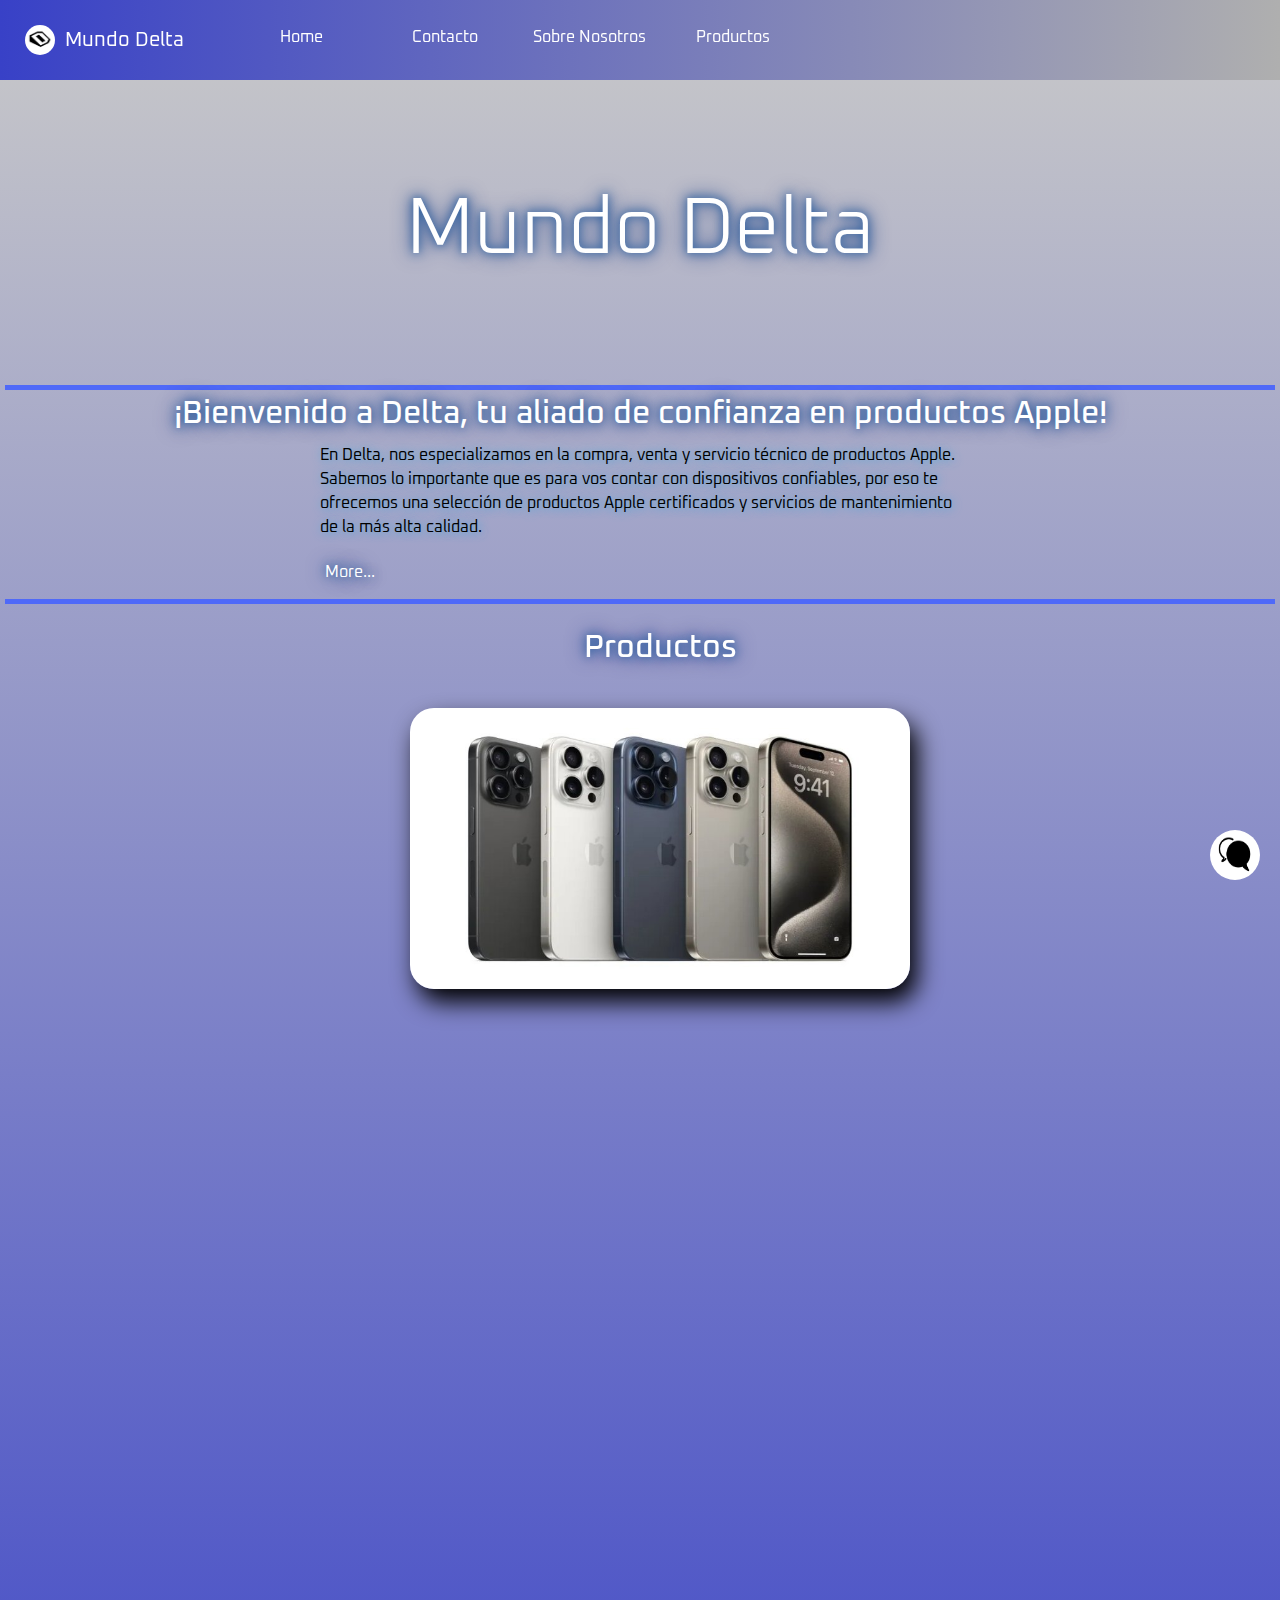
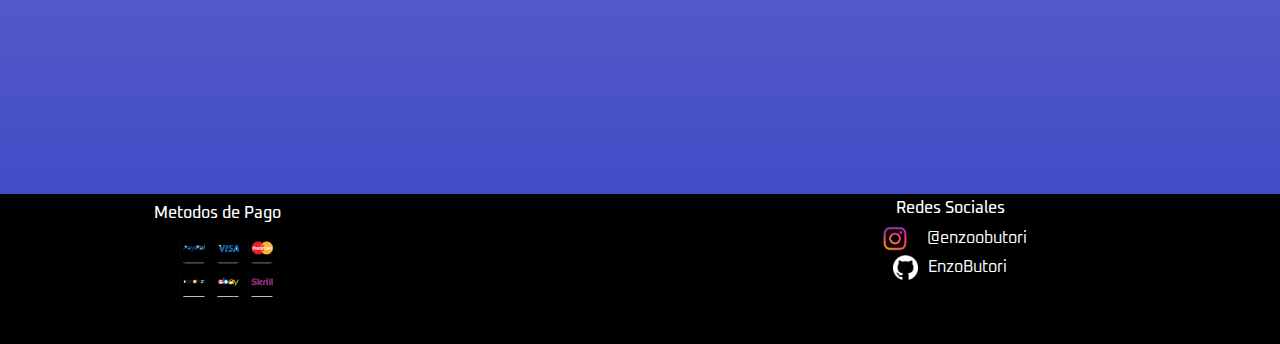
<file: index.html>
<!DOCTYPE html>
<html lang="en">
<head>
    <meta charset="UTF-8">
    <meta name="viewport" content="width=device-width, initial-scale=1.0">
    <meta name="description" content="En Mundo Delta nos especializamos en la compra y venta de productos Apple de calidad! No dudes en elegirnos como tu servicio electronico de confianza!">
    <meta name="keywords" content="Mundo Delta, Apple, Celular, Iphone, AirPods, Macbook, Servicio, Comprar, Arreglar, Productos">
    <link rel="preconnect" href="https://fonts.googleapis.com">
    <link rel="preconnect" href="https://fonts.gstatic.com" crossorigin>
    <link href="https://fonts.googleapis.com/css2?family=Oxanium:wght@200..800&display=swap" rel="stylesheet">
    <link href="https://cdn.jsdelivr.net/npm/bootstrap@5.3.3/dist/css/bootstrap.min.css" rel="stylesheet" integrity="sha384-QWTKZyjpPEjISv5WaRU9OFeRpok6YctnYmDr5pNlyT2bRjXh0JMhjY6hW+ALEwIH" crossorigin="anonymous">
    <link href="https://unpkg.com/aos@2.3.1/dist/aos.css" rel="stylesheet">
    <link rel="stylesheet" href="https://cdnjs.cloudflare.com/ajax/libs/font-awesome/5.15.4/css/all.min.css">
    <link rel="stylesheet" href="./css/estilos.css">
    <link rel="stylesheet" href="https://cdnjs.cloudflare.com/ajax/libs/animate.css/4.1.1/animate.min.css"/>
    <link class="icono" rel="icon" href="../Imagenes/DELTAIcon.png">
    <title>Delta - Home</title>
</head>
<body class="body">
    <!-- Navbar -->
    <header class="header">
            <div class="marca">
              <a class="navimg" href="./index.html">
                <img src="./imagenes/DELTAIcon.png" alt="" width="30" height="30">
              </a>
              <a class="navbar-brand" href="./index.html">Mundo Delta</a>
            </div>
          <nav class="navbar">
            <button class="btnMenu">
              <span>
                <?xml version="1.0" ?><svg class="feather feather-align-justify" fill="none" height="24" stroke="currentColor" stroke-linecap="round" stroke-linejoin="round" stroke-width="2" viewBox="0 0 24 24" width="24" xmlns="http://www.w3.org/2000/svg"><line x1="21" x2="3" y1="10" y2="10"/><line x1="21" x2="3" y1="6" y2="6"/><line x1="21" x2="3" y1="14" y2="14"/><line x1="21" x2="3" y1="18" y2="18"/></svg>
              </span>
            </button>
            <div>
              <ul class="navul">
                <li>
                  <a class="nav-link" aria-current="page" href="./index.html">Home</a>
                </li>
                <li>
                  <a class="nav-link" href="./pages/contacto.html">Contacto</a>
                </li>
                <li>
                  <a class="nav-link" href="./pages/nosotros.html">Sobre Nosotros</a>
                </li>
                <li><a class="nav-link" href="./pages/productos.html">Productos</a></li>
              </ul>
            </div>
          </nav>
    </header>
    
    <div class="introbanner">
      <h1 class="animacion-h1 display-1">Mundo Delta</h1>
    </div>

    <div class="linea"></div>

    <div class="intro">
      <input type="checkbox" id="check">
      <h2>¡Bienvenido a Delta, tu aliado de confianza en productos Apple!</h2>
      <div class="parrafo">
        <p> En Delta, nos especializamos en la compra, venta y servicio técnico de productos Apple. Sabemos lo importante que es para vos contar con dispositivos confiables, por eso te ofrecemos una selección de productos Apple certificados y servicios de mantenimiento de la más alta calidad.</p>
        <div class="content">
          <p> Nuestro equipo de expertos está aquí para brindarte asesoramiento personalizado, ya sea que estés buscando actualizar tu dispositivo, reparar uno existente o simplemente conocer más sobre las últimas novedades de Apple. En Delta, tu satisfacción es nuestra prioridad, por lo que te garantizamos seguridad, confianza y el mejor servicio.</p>
          
          <p> Explora nuestras ofertas y descubre por qué tantos clientes eligen Delta como su tienda Apple de confianza. ¡Estamos aquí para ayudarte a hacer la mejor elección!</p>
        </div>
        <label for="check">More...</label>
      </div>
    </div>

    <div class="linea"></div>

    <!-- Slider productos -->
    <div class="productos">
        <h2 data-aos="fade-up" data-aos-duration="1500" class="h2-index">Productos</h2>
        <div data-aos="fade-up" data-aos-duration="1500" id="carouselExampleAutoplaying" class="carousel slide" data-bs-ride="carousel">
            <div data-aos="fade-up" class="carousel-inner">
            <div class="carousel-item active">
                <a href="./pages/productos.html">
                <img src="./imagenes/15 Pro.jpg" class="imagen-carousel w-100" alt="">
                </a>
            </div>
            <div class="carousel-item">
              <a href="./pages/productos.html">
                <img src="./imagenes/macbook-pro.jpg" class="imagen-carousel w-100" alt="">
              </a>
            </div>
            <div class="carousel-item">
              <a href="./pages/productos.html">
                <img src="./imagenes/Airpods.jpg" class="imagen-carousel w-100" alt="">
              </a>
            </div>
            </div>
            <button class="carousel-control-prev" type="button" data-bs-target="#carouselExampleAutoplaying" data-bs-slide="prev">
            <span class="carousel-control-prev-icon" aria-hidden="true"></span>
            <span class="visually-hidden">Previous</span>
            </button>
            <button class="carousel-control-next" type="button" data-bs-target="#carouselExampleAutoplaying" data-bs-slide="next">
            <span class="carousel-control-next-icon" aria-hidden="true"></span>
            <span class="visually-hidden">Next</span>
            </button>
        </div>
    </div>
    <!-- Nosotros (Acerca de la empresa) -->
    <div data-aos="fade-up" data-aos-duration="1500" class="sobre-nosotros">
        <h2 class="h2-index">Sobre Nosotros</h2>
        <a href="./pages/nosotros.html">
          <img src="./imagenes/DELTA.png" alt="">
        </a>
    </div>
    <!-- Contacto -->
    <div data-aos="fade-up" data-aos-duration="1500" class="servicio">
      <h2 class="h2-index">Servicio Tecnico</h2>
      <a href="./pages/serviciotecnico.html">
        <img src="./imagenes/iphoneroto (1).jpg" alt="">
      </a>
    </div>
    <!-- Footer -->
     <div class="cont-footer">
        <a href="./pages/contacto.html">
          <img src="./imagenes/soporte.jpg" alt="">
        </a>
      </div>

    <footer class="footer">
      <article class="metodos-de-pago">
        <h6>Metodos de Pago</h6>
        <img src="./imagenes/Payment-Method-PNG-Image (1) (1).png" alt="">
        
      </article>

      <article class="redes">
        <h6>Redes Sociales</h6>
        <a href="https://www.instagram.com/enzoobutori/">
          <img src="./imagenes/insta.webp" alt="Instagram">
          <p>@enzoobutori</p>
        </a>
        <a href="https://github.com/EnzoButori">
          <img src="./imagenes/github.png" alt="GitHub">
          <p>EnzoButori</p>
        </a>
      </article>
    </footer>


    <!-- Script bootsrap -->
    <script src="https://cdn.jsdelivr.net/npm/bootstrap@5.3.3/dist/js/bootstrap.bundle.min.js" integrity="sha384-YvpcrYf0tY3lHB60NNkmXc5s9fDVZLESaAA55NDzOxhy9GkcIdslK1eN7N6jIeHz" crossorigin="anonymous"></script>
    <script src="https://unpkg.com/aos@2.3.1/dist/aos.js"></script>
    <script>
      AOS.init();
    </script>
    <script src="./js/main.js"></script>
</body>
</html>
</file>
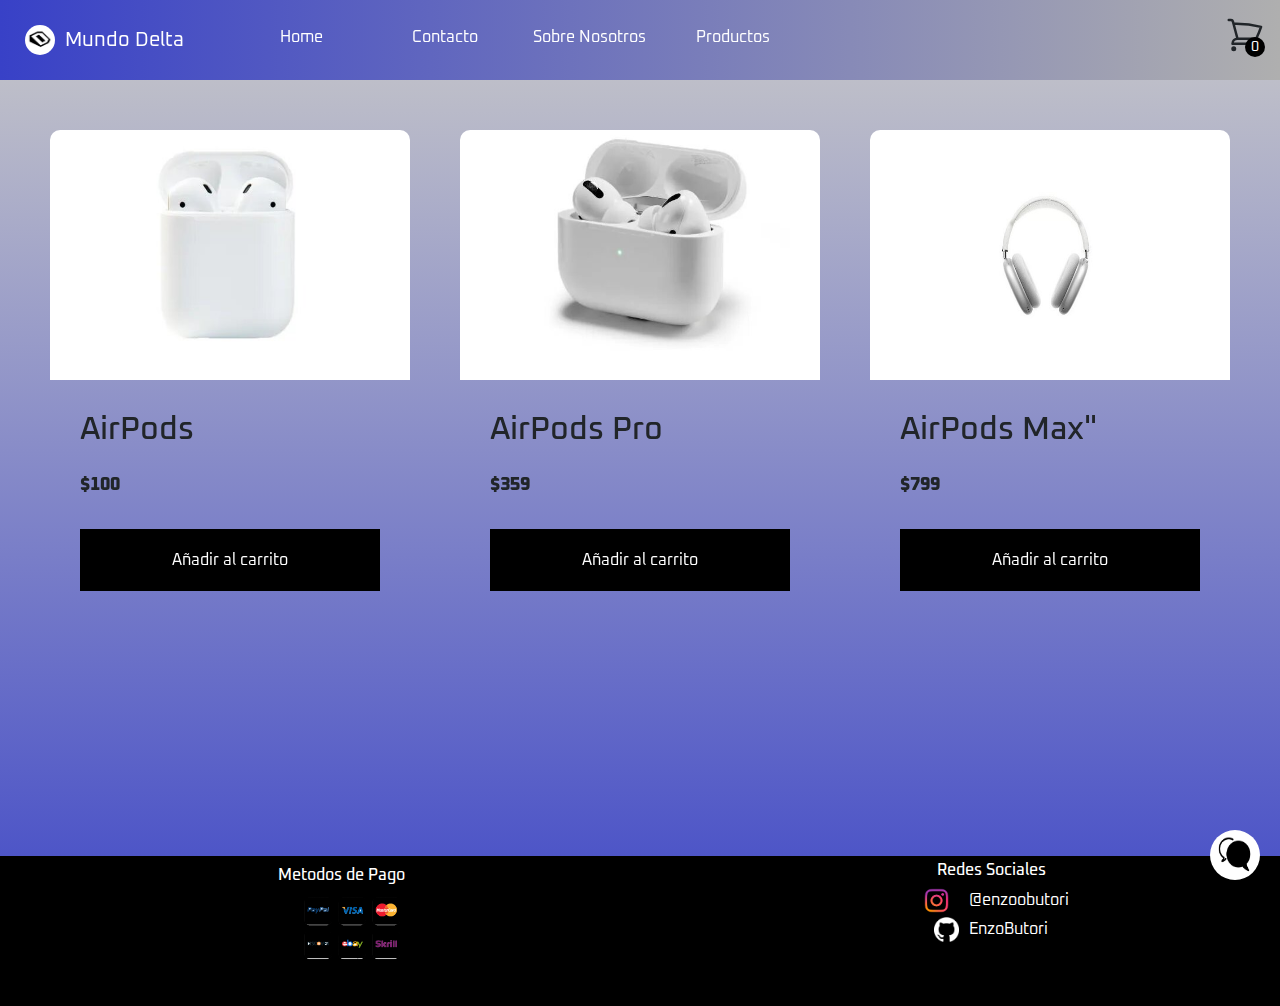
<file: pages/auriculares.html>
<!DOCTYPE html>
<html lang="en">
<head>
    <meta charset="UTF-8">
    <meta name="viewport" content="width=device-width, initial-scale=1.0">
    <link rel="preconnect" href="https://fonts.googleapis.com">
    <link rel="preconnect" href="https://fonts.gstatic.com" crossorigin>
    <link href="https://fonts.googleapis.com/css2?family=Oxanium:wght@200..800&display=swap" rel="stylesheet">
    <link href="https://cdn.jsdelivr.net/npm/bootstrap@5.3.3/dist/css/bootstrap.min.css" rel="stylesheet" integrity="sha384-QWTKZyjpPEjISv5WaRU9OFeRpok6YctnYmDr5pNlyT2bRjXh0JMhjY6hW+ALEwIH" crossorigin="anonymous">
    <link rel="stylesheet" href="https://cdnjs.cloudflare.com/ajax/libs/animate.css/4.1.1/animate.min.css">
    <link href="https://unpkg.com/aos@2.3.1/dist/aos.css" rel="stylesheet">
    <link rel="stylesheet" href="../css/estilos.css">
    <link class="icono" rel="icon" href="../Imagenes/DELTAIcon.png">
    <title>AirPods</title>
</head>
<body class="body">
  <header class="header">
    <div class="marca">
      <a class="navimg" href="../index.html">
        <img src="../imagenes/DELTAIcon.png" alt="" width="30" height="30">
      </a>
      <a class="navbar-brand" href="../index.html">Mundo Delta</a>
    </div>
    <nav class="navbar">
      <button class="btnMenu">
        <span>
          <?xml version="1.0" ?><svg class="feather feather-align-justify" fill="none" height="24" stroke="currentColor" stroke-linecap="round" stroke-linejoin="round" stroke-width="2" viewBox="0 0 24 24" width="24" xmlns="http://www.w3.org/2000/svg"><line x1="21" x2="3" y1="10" y2="10"/><line x1="21" x2="3" y1="6" y2="6"/><line x1="21" x2="3" y1="14" y2="14"/><line x1="21" x2="3" y1="18" y2="18"/></svg>
        </span>
      </button>
      <div>
        <ul class="navul">
          <li>
            <a class="nav-link" aria-current="page" href="../index.html">Home</a>
          </li>
          <li>
            <a class="nav-link" href="./contacto.html">Contacto</a>
          </li>
          <li>
            <a class="nav-link" href="./nosotros.html">Sobre Nosotros</a>
          </li>
          <li><a class="nav-link" href="./productos.html">Productos</a></li>
        </ul>
      </div>
    </nav>
      <div class="icon-container">
        <svg xmlns="http://www.w3.org/2000/svg" fill="none" viewBox="0 0 24 24" stroke-width="1.5" stroke="currentColor" class="icon-cart">
          <path stroke-linecap="round" stroke-linejoin="round" d="M2.25 3h1.386c.51 0 .955.343 1.087.835l.383 1.437M7.5 14.25a3 3 0 0 0-3 3h15.75m-12.75-3h11.218c1.121-2.3 2.1-4.684 2.924-7.138a60.114 60.114 0 0 0-16.536-1.84M7.5 14.25 5.106 5.272M6 20.25a.75.75 0 1 1-1.5 0 .75.75 0 0 1 1.5 0Zm12.75 0a.75.75 0 1 1-1.5 0 .75.75 0 0 1 1.5 0Z" />
        </svg>
        <div class="count-products">
          <span id="contador-productos">0</span>
        </div>

        <div class="container-cart-products hidden-cart" id="container-cart-products">
          <div class="cart-products-list">
            <div class="info-cart-product">
              <span class="cantidad-productos-carrito">

              </span>
              <p class="nombre-producto">
                
              </p>
              <span class="precio-producto-carrito">
                
              </span>
            </div>
            <svg xmlns="http://www.w3.org/2000/svg" fill="none" viewBox="0 0 24 24" stroke-width="1.5" stroke="currentColor" class="icon-close">
              <path stroke-linecap="round" stroke-linejoin="round" d="M6 18 18 6M6 6l12 12" />
            </svg>
            
          </div>
          <div class="cart-total">
            <h3>Total:</h3>
              <span class="total-pagar">$${total.toFixed(2)}</span>
              <div class="finalizar-compra">
                <a href="./finalizarcompra.html">
                  <button id="openModal" class="boton botonModal" type="button">
                    <div class="fondo-boton"></div>
                    <h4>Finalizar Compra</h4>
                  </button>
                </a>
              </div>
          </div>
        </div>
      </div>
    </header>

    <div class="container-items-ap">
      <div data-aos="fade-up" data-aos-duration="2000" class="item-ap">
        <figure>
          <img src="../imagenes/airpods (1).jpg" alt="...">
        </figure>
        <div class="info-product-ap">
          <h2>AirPods</h2>
          <p class="price">$100</p>
          <button id="btnComprar" data-id="11">Añadir al carrito</button>
        </div>
      </div>
      <div data-aos="fade-up" data-aos-duration="2000" class="item-ap">
        <figure>
          <img src="../imagenes/airpods-pro.jpg" alt="...">
        </figure>
        <div class="info-product-ap">
          <h2>AirPods Pro</h2>
          <p class="price">$359</p>
          <button id="btnComprar" data-id="12" >Añadir al carrito</button>
        </div>
      </div>
      <div data-aos="fade-up" data-aos-duration="2000" class="item-ap">
        <figure>
          <img src="../imagenes/airpods-max.jpg" alt="...">
        </figure>
        <div class="info-product-ap">
          <h2>AirPods Max"</h2>
          <p class="price">$799</p>
          <button id="btnComprar" data-id="13">Añadir al carrito</button>
        </div>
      </div>
    </div>

    <footer class="footer">
        <div class="cont-footer">
          <a href="./contacto.html">
            <img src="../imagenes/soporte.jpg" alt="">
          </a>
        </div>
  
        <article class="metodos-de-pago">
          <h6>Metodos de Pago</h6>
          <img src="../imagenes/Payment-Method-PNG-Image (1) (1).png" alt="">
          
        </article>
  
        <article class="redes">
          <h6>Redes Sociales</h6>
          <a href="https://www.instagram.com/enzoobutori/">
            <img src="../imagenes/insta.webp" alt="Instagram">
            <p>@enzoobutori</p>
          </a>
          <a href="https://github.com/EnzoButori">
            <img src="../imagenes/github.png" alt="GitHub">
            <p>EnzoButori</p>
          </a>
        </article>
      </footer>

    <script src="https://cdn.jsdelivr.net/npm/bootstrap@5.3.3/dist/js/bootstrap.bundle.min.js" integrity="sha384-YvpcrYf0tY3lHB60NNkmXc5s9fDVZLESaAA55NDzOxhy9GkcIdslK1eN7N6jIeHz" crossorigin="anonymous"></script>
    <script src="https://unpkg.com/aos@2.3.1/dist/aos.js"></script>
    <script>
      AOS.init();
    </script>
    <script src="../js/main.js"></script>
</body>
</html>
</file>
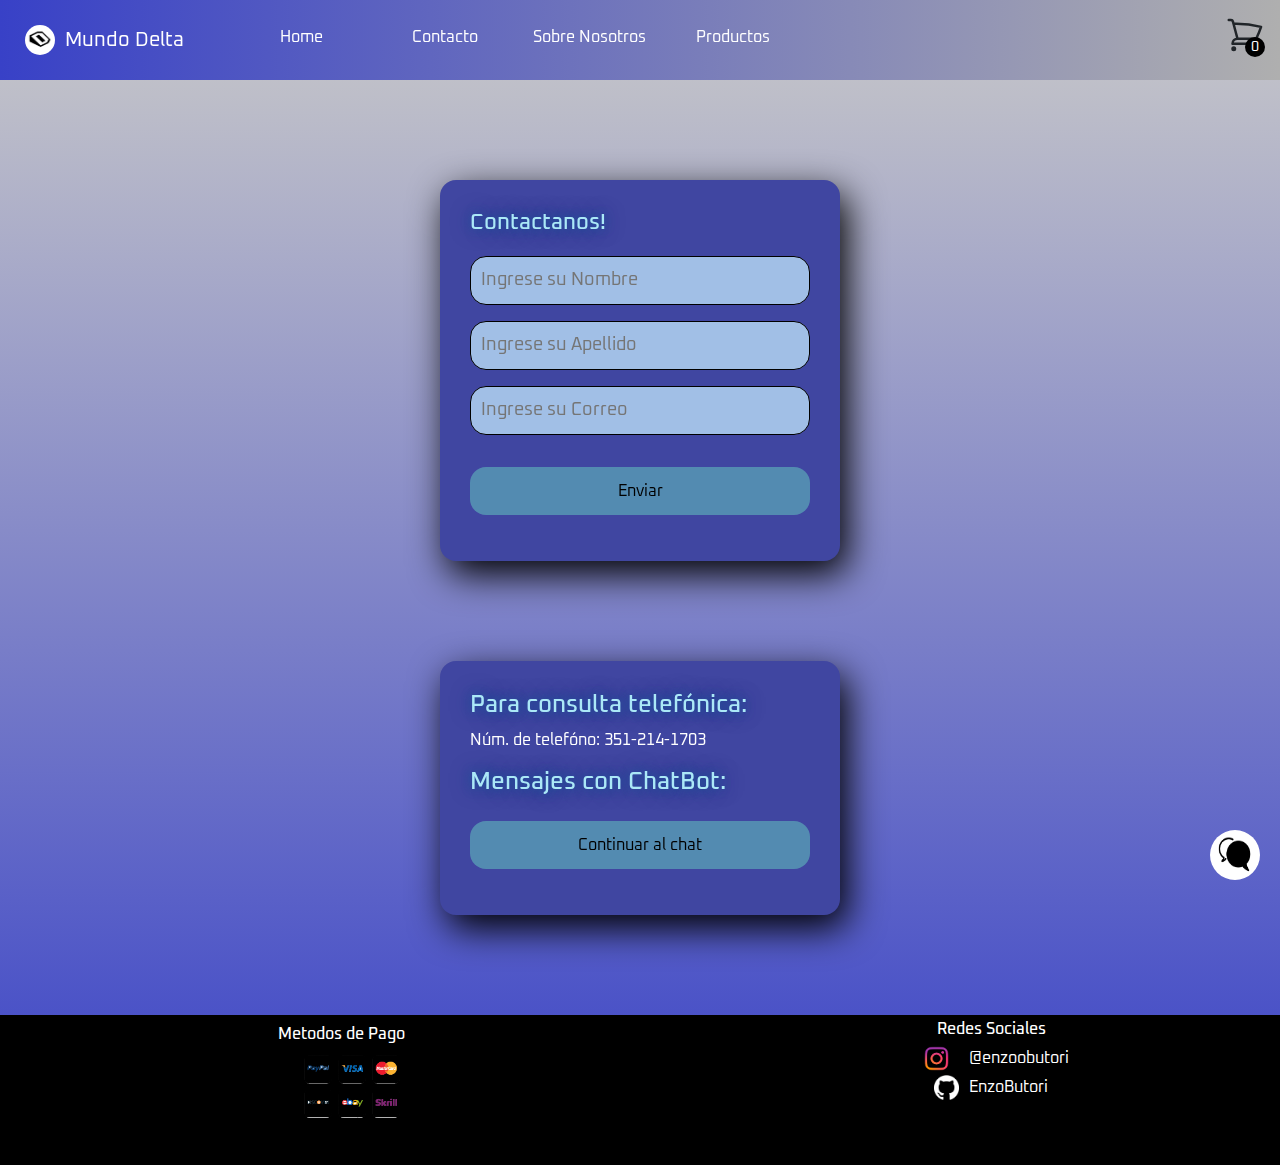
<file: pages/contacto.html>
<!DOCTYPE html>
<html lang="en">
<head>
    <meta charset="UTF-8">
    <meta name="viewport" content="width=device-width, initial-scale=1.0">
    <link rel="preconnect" href="https://fonts.googleapis.com">
    <link rel="preconnect" href="https://fonts.gstatic.com" crossorigin>
    <link href="https://fonts.googleapis.com/css2?family=Oxanium:wght@200..800&display=swap" rel="stylesheet">
    <link href="https://cdn.jsdelivr.net/npm/bootstrap@5.3.3/dist/css/bootstrap.min.css" rel="stylesheet" integrity="sha384-QWTKZyjpPEjISv5WaRU9OFeRpok6YctnYmDr5pNlyT2bRjXh0JMhjY6hW+ALEwIH" crossorigin="anonymous">
    <link rel="stylesheet" href="https://cdnjs.cloudflare.com/ajax/libs/animate.css/4.1.1/animate.min.css">
    <link href="https://unpkg.com/aos@2.3.1/dist/aos.css" rel="stylesheet">
    <link rel="stylesheet" href="../css/estilos.css">
    <link class="icono" rel="icon" href="../Imagenes/DELTAIcon.png">
    <title>Contacto</title>
</head>
<body class="body">
  <header class="header">
    <div class="marca">
      <a class="navimg" href="../index.html">
        <img src="../imagenes/DELTAIcon.png" alt="" width="30" height="30">
      </a>
      <a class="navbar-brand" href="../index.html">Mundo Delta</a>
    </div>
    <nav class="navbar">
      <button class="btnMenu">
        <span>
          <?xml version="1.0" ?><svg class="feather feather-align-justify" fill="none" height="24" stroke="currentColor" stroke-linecap="round" stroke-linejoin="round" stroke-width="2" viewBox="0 0 24 24" width="24" xmlns="http://www.w3.org/2000/svg"><line x1="21" x2="3" y1="10" y2="10"/><line x1="21" x2="3" y1="6" y2="6"/><line x1="21" x2="3" y1="14" y2="14"/><line x1="21" x2="3" y1="18" y2="18"/></svg>
        </span>
      </button>
      <div>
        <ul class="navul">
          <li>
            <a class="nav-link" aria-current="page" href="../index.html">Home</a>
          </li>
          <li>
            <a class="nav-link" href="./contacto.html">Contacto</a>
          </li>
          <li>
            <a class="nav-link" href="./nosotros.html">Sobre Nosotros</a>
          </li>
          <li><a class="nav-link" href="./productos.html">Productos</a></li>
        </ul>
      </div>
    </nav>
      <div class="icon-container">
        <svg xmlns="http://www.w3.org/2000/svg" fill="none" viewBox="0 0 24 24" stroke-width="1.5" stroke="currentColor" class="icon-cart">
          <path stroke-linecap="round" stroke-linejoin="round" d="M2.25 3h1.386c.51 0 .955.343 1.087.835l.383 1.437M7.5 14.25a3 3 0 0 0-3 3h15.75m-12.75-3h11.218c1.121-2.3 2.1-4.684 2.924-7.138a60.114 60.114 0 0 0-16.536-1.84M7.5 14.25 5.106 5.272M6 20.25a.75.75 0 1 1-1.5 0 .75.75 0 0 1 1.5 0Zm12.75 0a.75.75 0 1 1-1.5 0 .75.75 0 0 1 1.5 0Z" />
        </svg>
        <div class="count-products">
          <span id="contador-productos">0</span>
        </div>

        <div class="container-cart-products hidden-cart" id="container-cart-products">
          <div class="cart-products-list">
            <div class="info-cart-product">
              <span class="cantidad-productos-carrito">

              </span>
              <p class="nombre-producto">
                
              </p>
              <span class="precio-producto-carrito">
                
              </span>
            </div>
            <svg xmlns="http://www.w3.org/2000/svg" fill="none" viewBox="0 0 24 24" stroke-width="1.5" stroke="currentColor" class="icon-close">
              <path stroke-linecap="round" stroke-linejoin="round" d="M6 18 18 6M6 6l12 12" />
            </svg>
            
          </div>
          <div class="cart-total">
            <h3>Total:</h3>
              <span class="total-pagar">$${total.toFixed(2)}</span>
              <div class="finalizar-compra">
                <a href="./finalizarcompra.html">
                  <button id="openModal" class="boton botonModal" type="button">
                    <div class="fondo-boton"></div>
                    <h4>Finalizar Compra</h4>
                  </button>
                </a>
              </div>
          </div>
        </div>
      </div>
    </header>

    <section data-aos="fade-right" data-aos-duration="1500" class="forms">
        <h4>Contactanos!</h4>
        <form action="/submit" method="post">
          <input class="controls" type="text" name="Nombre" id="Nombre" placeholder="Ingrese su Nombre">
          <input class="controls" type="text" name="Apellido" id="Apellido" placeholder="Ingrese su Apellido">
          <input class="controls" type="email" name="Correo" id="Correo" placeholder="Ingrese su Correo">
          <input class="botons" type="submit" value="Enviar">
        </form>
    </section>

    <section data-aos="fade-left" data-aos-duration="1500" class="wpp">
        <h4>Para consulta telefónica:</h4>
        <p>Núm. de telefóno: 351-214-1703</p>
        <h4>Mensajes con ChatBot:</h4>
        <input class="botons" type="button" value="Continuar al chat">
    </section>

    <footer class="footer">
        <div class="cont-footer">
          <a href="./contacto.html">
            <img src="../imagenes/soporte.jpg" alt="">
          </a>
        </div>
  
        <article class="metodos-de-pago">
          <h6>Metodos de Pago</h6>
          <img src="../imagenes/Payment-Method-PNG-Image (1) (1).png" alt="">
          
        </article>
  
        <article class="redes">
          <h6>Redes Sociales</h6>
          <a href="https://www.instagram.com/enzoobutori/">
            <img src="../imagenes/insta.webp" alt="Instagram">
            <p>@enzoobutori</p>
          </a>
          <a href="https://github.com/EnzoButori">
            <img src="../imagenes/github.png" alt="GitHub">
            <p>EnzoButori</p>
          </a>
        </article>
      </footer>
    <script src="https://cdn.jsdelivr.net/npm/bootstrap@5.3.3/dist/js/bootstrap.bundle.min.js" integrity="sha384-YvpcrYf0tY3lHB60NNkmXc5s9fDVZLESaAA55NDzOxhy9GkcIdslK1eN7N6jIeHz" crossorigin="anonymous"></script>
    <script src="https://unpkg.com/aos@2.3.1/dist/aos.js"></script>
    <script>
      AOS.init();
    </script>
    <script src="../js/main.js"></script>
</body>
</html>
</file>
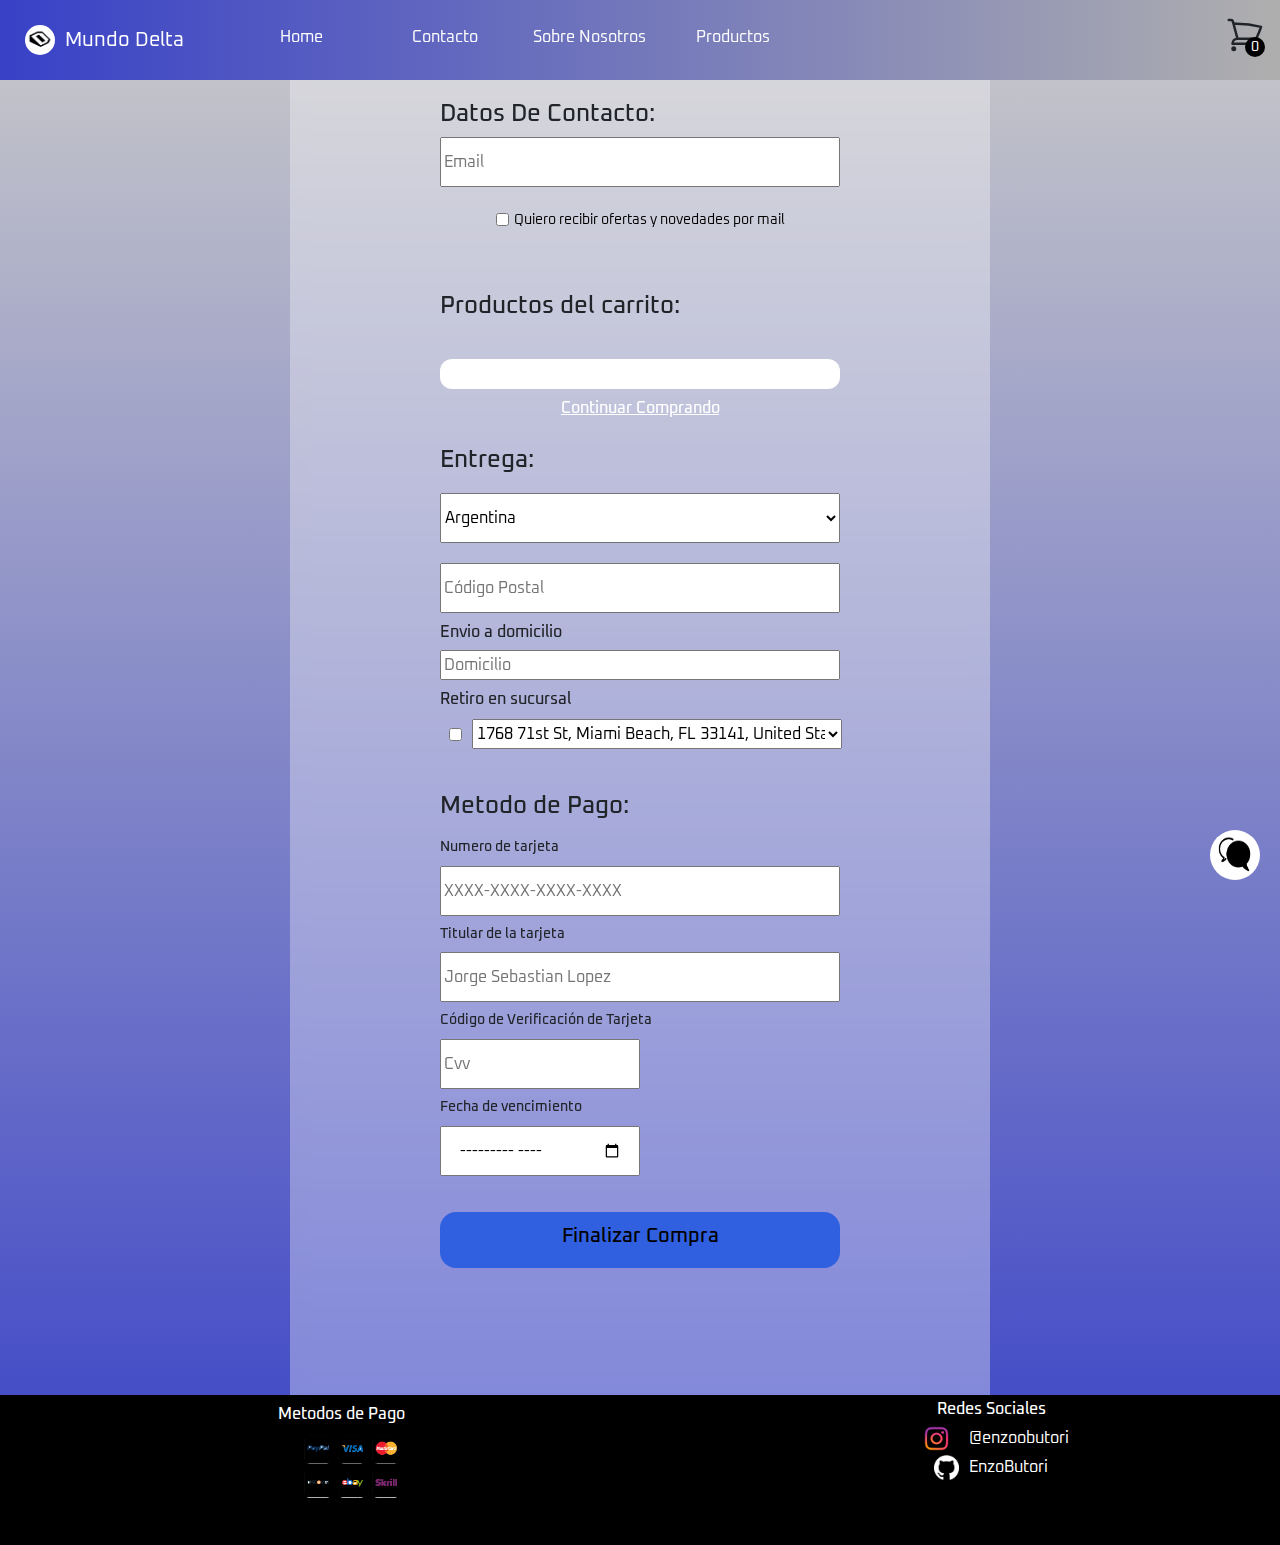
<file: pages/finalizarcompra.html>
<!DOCTYPE html>
<html lang="en">
<head>
    <meta charset="UTF-8">
    <meta name="viewport" content="width=device-width, initial-scale=1.0">
    <link rel="preconnect" href="https://fonts.googleapis.com">
    <link rel="preconnect" href="https://fonts.gstatic.com" crossorigin>
    <link href="https://fonts.googleapis.com/css2?family=Oxanium:wght@200..800&display=swap" rel="stylesheet">
    <link href="https://cdn.jsdelivr.net/npm/bootstrap@5.3.3/dist/css/bootstrap.min.css" rel="stylesheet" integrity="sha384-QWTKZyjpPEjISv5WaRU9OFeRpok6YctnYmDr5pNlyT2bRjXh0JMhjY6hW+ALEwIH" crossorigin="anonymous">
    <link rel="stylesheet" href="https://cdnjs.cloudflare.com/ajax/libs/animate.css/4.1.1/animate.min.css">
    <link href="https://unpkg.com/aos@2.3.1/dist/aos.css" rel="stylesheet">
    <link rel="stylesheet" href="../css/estilos.css">
    <link class="icono" rel="icon" href="../Imagenes/DELTAIcon.png">
    <title>Finalizar Compra</title>
</head>
<body class="body">
    <header class="header">
        <div class="marca">
          <a class="navimg" href="../index.html">
            <img src="../imagenes/DELTAIcon.png" alt="" width="30" height="30">
          </a>
          <a class="navbar-brand" href="../index.html">Mundo Delta</a>
        </div>
        <nav class="navbar">
          <button class="btnMenu">
            <span>
              <?xml version="1.0" ?><svg class="feather feather-align-justify" fill="none" height="24" stroke="currentColor" stroke-linecap="round" stroke-linejoin="round" stroke-width="2" viewBox="0 0 24 24" width="24" xmlns="http://www.w3.org/2000/svg"><line x1="21" x2="3" y1="10" y2="10"/><line x1="21" x2="3" y1="6" y2="6"/><line x1="21" x2="3" y1="14" y2="14"/><line x1="21" x2="3" y1="18" y2="18"/></svg>
            </span>
          </button>
          <div>
            <ul class="navul">
              <li>
                <a class="nav-link" aria-current="page" href="../index.html">Home</a>
              </li>
              <li>
                <a class="nav-link" href="./contacto.html">Contacto</a>
              </li>
              <li>
                <a class="nav-link" href="./nosotros.html">Sobre Nosotros</a>
              </li>
              <li><a class="nav-link" href="./productos.html">Productos</a></li>
            </ul>
          </div>
        </nav>
          <div class="icon-container">
            <svg xmlns="http://www.w3.org/2000/svg" fill="none" viewBox="0 0 24 24" stroke-width="1.5" stroke="currentColor" class="icon-cart">
              <path stroke-linecap="round" stroke-linejoin="round" d="M2.25 3h1.386c.51 0 .955.343 1.087.835l.383 1.437M7.5 14.25a3 3 0 0 0-3 3h15.75m-12.75-3h11.218c1.121-2.3 2.1-4.684 2.924-7.138a60.114 60.114 0 0 0-16.536-1.84M7.5 14.25 5.106 5.272M6 20.25a.75.75 0 1 1-1.5 0 .75.75 0 0 1 1.5 0Zm12.75 0a.75.75 0 1 1-1.5 0 .75.75 0 0 1 1.5 0Z" />
            </svg>
            <div class="count-products">
              <span id="contador-productos">0</span>
            </div>
    
            <div class="container-cart-products hidden-cart" id="container-cart-products">
              <div class="cart-products-list">
                <div class="info-cart-product">
                  <span class="cantidad-productos-carrito">
    
                  </span>
                  <p class="nombre-producto">
                    
                  </p>
                  <span class="precio-producto-carrito">
                    
                  </span>
                </div>
                <svg xmlns="http://www.w3.org/2000/svg" fill="none" viewBox="0 0 24 24" stroke-width="1.5" stroke="currentColor" class="icon-close">
                  <path stroke-linecap="round" stroke-linejoin="round" d="M6 18 18 6M6 6l12 12" />
                </svg>
                
              </div>
                <div class="cart-total">
                    <h3>Total:</h3>
                  <span class="total-pagar">$${total.toFixed(2)}</span>
                  <div class="finalizar-compra">
                    <a href="./finalizarcompra.html">
                      <button id="openModal" class="boton botonModal" type="button">
                        <div class="fondo-boton"></div>
                        <h4>Finalizar Compra</h4>
                      </button>
                    </a>
                  </div>
                </div>
            </div>
          </div>
        </header>
</body>

<main class="main">
    <div class="datos-de-contacto">
        <h4>Datos De Contacto:</h4>
        <input placeholder="Email" class="email-compra" type="email" name="email" id="email-compra">
        <div class="check-mail">
            <input type="checkbox" name="recibir-ofertas" id="recibir-ofertas">
            <p>Quiero recibir ofertas y novedades por mail</p> 
        </div>
    </div>

    <div class="contenedor-productos">
        <h4>Productos del carrito:</h3>
    </div>
    <div class="productos-fin">
           
    </div>
    <div class="con-comprando">
        <a href="./productos.html">
            <h6>Continuar Comprando</h3>
        </a>
    </div>

    <div class="entrega">
        <h4>Entrega:</h4>
        <form action="/submit" method="post">
            <select class="input-entrega" name="Pais" id="Pais">
                <option value="Argentina">Argentina</option>
                <option value="Brasil">Brasil</option>
                <option value="Chile">Chile</option>
                <option value="Uruguay">Uruguay</option>
            </select>
            <input placeholder="Código Postal" class="input-entrega" type="number" name="cp" id="cp">
            <h6>Envio a domicilio</h6>
            <div class="envio-direccion">
              <input placeholder="Domicilio" class="direccion" type="text" name="direccion" id="direccion">
            </div>
            <h6>Retiro en sucursal</h6>
            <div class="envio-sucursal">
              <input class="check-sucursal" type="checkbox" name="check-sucursal" id="sucursal">
              <select class="sucursales" name="sucursales" id="sucursales">
                <option value="bananero">1768 71st St, Miami Beach, FL 33141, United States.</option>
              </select>
            </div>
        </form>
    </div>

    <div class="pago">
      <h4>Metodo de Pago:</h4>
      <h6>Numero de tarjeta</h6>
      <input class="input-pago" placeholder="XXXX-XXXX-XXXX-XXXX" type="number" name="num-tarjeta" id="num-tarjeta">
      <h6>Titular de la tarjeta</h6>
      <input class="input-pago" placeholder="Jorge Sebastian Lopez" type="text" name="titular" id="titular">
      <h6>Código de Verificación de Tarjeta</h6>
      <input class="input-corto" placeholder="Cvv" type="number" name="cvv" id="cvv">
      <h6>Fecha de vencimiento</h6>
      <input class="input-corto" type="month" name="exp" id="exp">
    </div>
    <div class="completar-todo">
      <h6>* Complete todos los campos para continuar</h6>
    </div>
    <button class="Enviar" type="button">
      <h5>Finalizar Compra</h4>
    </button>
</main>

<footer class="footer">
    <div class="cont-footer">
      <a href="./contacto.html">
        <img src="../imagenes/soporte.jpg" alt="">
      </a>
    </div>

    <article class="metodos-de-pago">
      <h6>Metodos de Pago</h6>
      <img src="../imagenes/Payment-Method-PNG-Image (1) (1).png" alt="">
      
    </article>

    <article class="redes">
      <h6>Redes Sociales</h6>
      <a href="https://www.instagram.com/enzoobutori/">
        <img src="../imagenes/insta.webp" alt="Instagram">
        <p>@enzoobutori</p>
      </a>
      <a href="https://github.com/EnzoButori">
        <img src="../imagenes/github.png" alt="GitHub">
        <p>EnzoButori</p>
      </a>
    </article>
</footer>

<script src="https://cdn.jsdelivr.net/npm/bootstrap@5.3.3/dist/js/bootstrap.bundle.min.js" integrity="sha384-YvpcrYf0tY3lHB60NNkmXc5s9fDVZLESaAA55NDzOxhy9GkcIdslK1eN7N6jIeHz" crossorigin="anonymous"></script>
<script src="https://unpkg.com/aos@2.3.1/dist/aos.js"></script>
<script>
  AOS.init();
</script>
<script src="../js/main.js"></script>
</html>
</file>
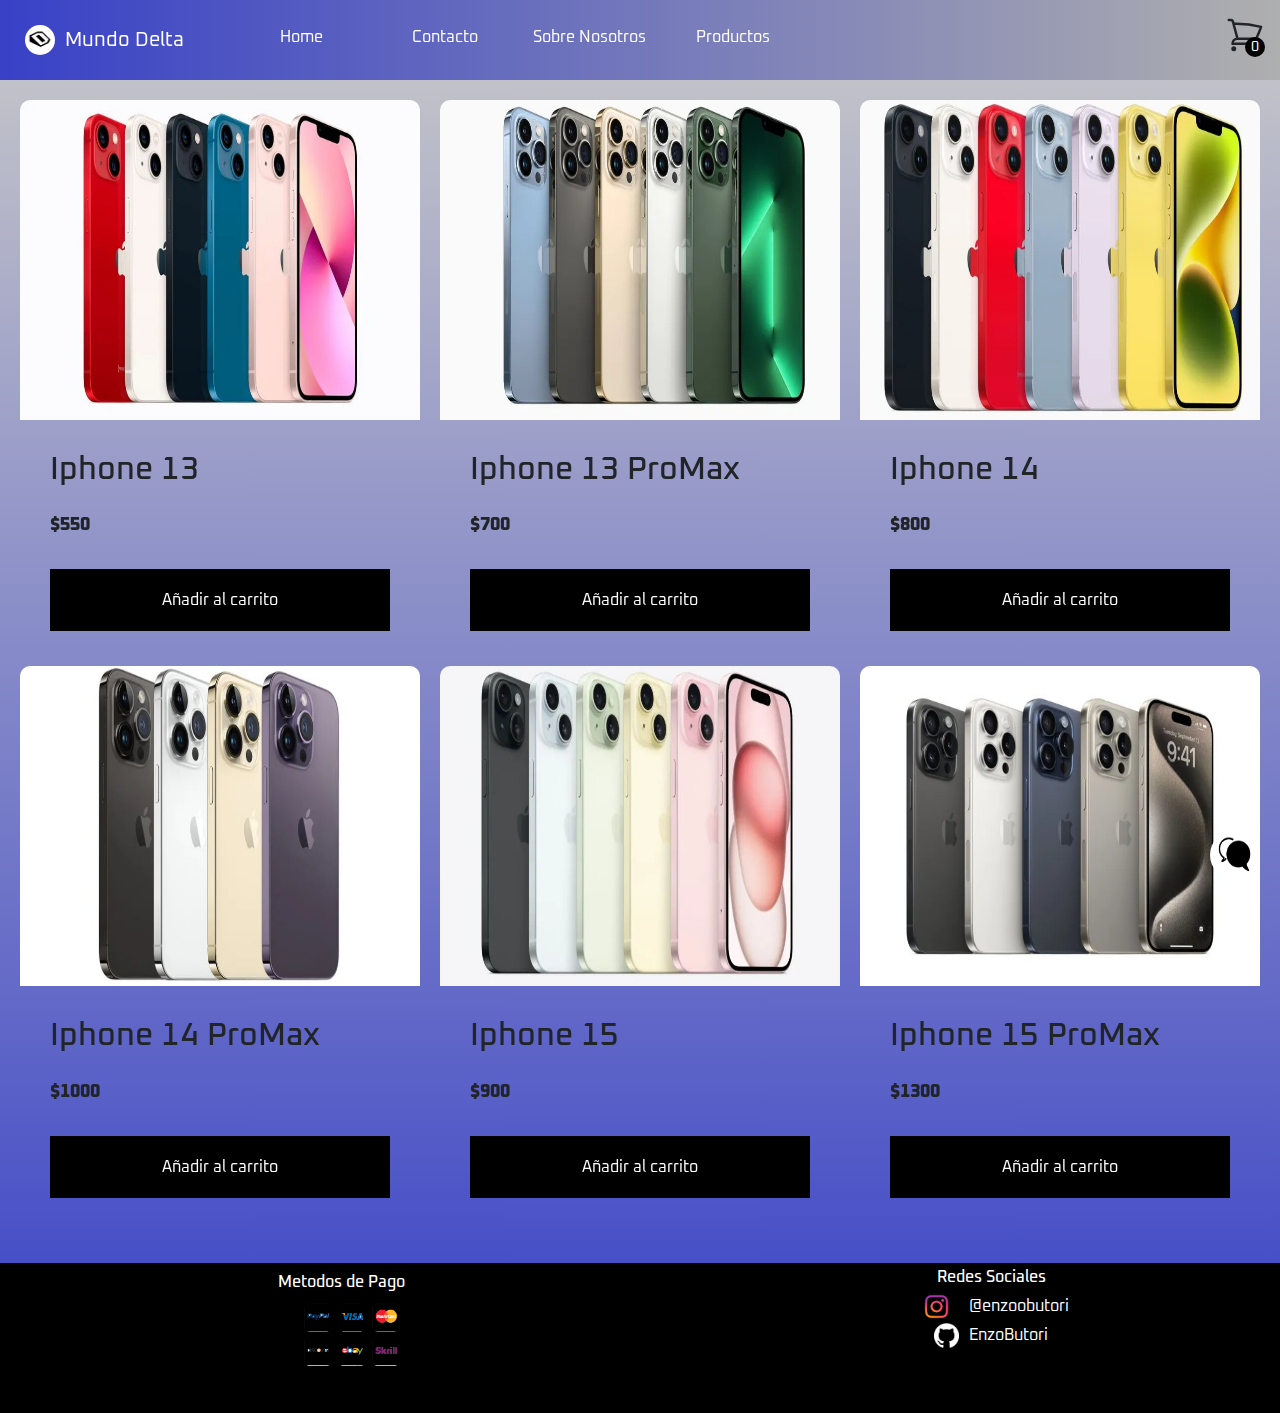
<file: pages/iphones.html>
<!DOCTYPE html>
<html lang="en">
<head>
    <meta charset="UTF-8">
    <meta name="viewport" content="width=device-width, initial-scale=1.0">
    <link rel="preconnect" href="https://fonts.googleapis.com">
    <link rel="preconnect" href="https://fonts.gstatic.com" crossorigin>
    <link href="https://fonts.googleapis.com/css2?family=Oxanium:wght@200..800&display=swap" rel="stylesheet">
    <link href="https://cdn.jsdelivr.net/npm/bootstrap@5.3.3/dist/css/bootstrap.min.css" rel="stylesheet" integrity="sha384-QWTKZyjpPEjISv5WaRU9OFeRpok6YctnYmDr5pNlyT2bRjXh0JMhjY6hW+ALEwIH" crossorigin="anonymous">
    <link rel="stylesheet" href="https://cdnjs.cloudflare.com/ajax/libs/animate.css/4.1.1/animate.min.css">
    <link href="https://unpkg.com/aos@2.3.1/dist/aos.css" rel="stylesheet">
    <link rel="stylesheet" href="../css/estilos.css">
    <link class="icono" rel="icon" href="../Imagenes/DELTAIcon.png">
    <title>Iphones</title>
</head>
<body class="body">
  <header class="header">
    <div class="marca">
      <a class="navimg" href="../index.html">
        <img src="../imagenes/DELTAIcon.png" alt="" width="30" height="30">
      </a>
      <a class="navbar-brand" href="../index.html">Mundo Delta</a>
    </div>
    <nav class="navbar">
      <button class="btnMenu">
        <span>
          <?xml version="1.0" ?><svg class="feather feather-align-justify" fill="none" height="24" stroke="currentColor" stroke-linecap="round" stroke-linejoin="round" stroke-width="2" viewBox="0 0 24 24" width="24" xmlns="http://www.w3.org/2000/svg"><line x1="21" x2="3" y1="10" y2="10"/><line x1="21" x2="3" y1="6" y2="6"/><line x1="21" x2="3" y1="14" y2="14"/><line x1="21" x2="3" y1="18" y2="18"/></svg>
        </span>
      </button>
      <div>
        <ul class="navul">
          <li>
            <a class="nav-link" aria-current="page" href="../index.html">Home</a>
          </li>
          <li>
            <a class="nav-link" href="./contacto.html">Contacto</a>
          </li>
          <li>
            <a class="nav-link" href="./nosotros.html">Sobre Nosotros</a>
          </li>
          <li><a class="nav-link" href="./productos.html">Productos</a></li>
        </ul>
      </div>
    </nav>
      <div class="icon-container">
        <svg xmlns="http://www.w3.org/2000/svg" fill="none" viewBox="0 0 24 24" stroke-width="1.5" stroke="currentColor" class="icon-cart">
          <path stroke-linecap="round" stroke-linejoin="round" d="M2.25 3h1.386c.51 0 .955.343 1.087.835l.383 1.437M7.5 14.25a3 3 0 0 0-3 3h15.75m-12.75-3h11.218c1.121-2.3 2.1-4.684 2.924-7.138a60.114 60.114 0 0 0-16.536-1.84M7.5 14.25 5.106 5.272M6 20.25a.75.75 0 1 1-1.5 0 .75.75 0 0 1 1.5 0Zm12.75 0a.75.75 0 1 1-1.5 0 .75.75 0 0 1 1.5 0Z" />
        </svg>
        <div class="count-products">
          <span id="contador-productos">0</span>
        </div>

        <div class="container-cart-products hidden-cart" id="container-cart-products">
          <div class="cart-products-list">
            <div class="info-cart-product">
              <span class="cantidad-productos-carrito">

              </span>
              <p class="nombre-producto">
                
              </p>
              <span class="precio-producto-carrito">
                
              </span>
            </div>
            <svg xmlns="http://www.w3.org/2000/svg" fill="none" viewBox="0 0 24 24" stroke-width="1.5" stroke="currentColor" class="icon-close">
              <path stroke-linecap="round" stroke-linejoin="round" d="M6 18 18 6M6 6l12 12" />
            </svg>
            
          </div>
          <div class="cart-total">
            <h3>Total:</h3>
              <span class="total-pagar">$${total.toFixed(2)}</span>
              <div class="finalizar-compra">
                <a href="./finalizarcompra.html">
                  <button id="openModal" class="boton botonModal" type="button">
                    <div class="fondo-boton"></div>
                    <h4>Finalizar Compra</h4>
                  </button>
                </a>
              </div>
          </div>
        </div>
      </div>
    </header>

    <div class="container-items">
      <div data-aos="fade-up" data-aos-duration="2000" class="item">
        <figure>
          <img src="../imagenes/13.jpg" alt="...">
        </figure>
        <div class="info-product">
          <h2>Iphone 13</h2>
          <p class="price">$550</p>
          <button id="btnComprar" data-id="1" >Añadir al carrito</button>
        </div>
      </div>
      <div data-aos="fade-up" data-aos-duration="2000" class="item">
        <figure>
          <img src="../imagenes/13Pro.jpg" alt="...">
        </figure>
        <div class="info-product">
          <h2>Iphone 13 ProMax</h2>
          <p class="price">$700</p>
          <button id="btnComprar" data-id="2">Añadir al carrito</button>
        </div>
      </div>
      <div data-aos="fade-up" data-aos-duration="2000" class="item">
        <figure>
          <img src="../imagenes/14s.jpg" alt="...">
        </figure>
        <div class="info-product">
          <h2>Iphone 14</h2>
          <p class="price">$800</p>
          <button id="btnComprar" data-id="3">Añadir al carrito</button>
        </div>
      </div>
      <div data-aos="fade-up" data-aos-duration="2000" class="item">
        <figure>
          <img src="../imagenes/14Pro.jpg" alt="...">
        </figure>
        <div class="info-product">
          <h2>Iphone 14 ProMax</h2>
          <p class="price">$1000</p>
          <button id="btnComprar" data-id="4">Añadir al carrito</button>
        </div>
      </div>
      <div data-aos="fade-up" data-aos-duration="2000" class="item">
        <figure>
          <img src="../imagenes/15.jpg" alt="...">
        </figure>
        <div class="info-product">
          <h2>Iphone 15</h2>
          <p class="price">$900</p>
          <button id="btnComprar" data-id="5" >Añadir al carrito</button>
        </div>
      </div>
      <div data-aos="fade-up" data-aos-duration="2000" class="item">
        <figure>
          <img src="../imagenes/15 Pro.jpg" alt="...">
        </figure>
        <div class="info-product">
          <h2>Iphone 15 ProMax</h2>
          <p class="price">$1300</p>
          <button id="btnComprar" data-id="6">Añadir al carrito</button>
        </div>
      </div>
    </div>

    <footer class="footer">
        <div class="cont-footer">
          <a href="./contacto.html">
            <img src="../imagenes/soporte.jpg" alt="">
          </a>
        </div>
  
        <article class="metodos-de-pago">
          <h6>Metodos de Pago</h6>
          <img src="../imagenes/Payment-Method-PNG-Image (1) (1).png" alt="">
          
        </article>
  
        <article class="redes">
          <h6>Redes Sociales</h6>
          <a href="https://www.instagram.com/enzoobutori/">
            <img src="../imagenes/insta.webp" alt="Instagram">
            <p>@enzoobutori</p>
          </a>
          <a href="https://github.com/EnzoButori">
            <img src="../imagenes/github.png" alt="GitHub">
            <p>EnzoButori</p>
          </a>
        </article>
      </footer>

    <script src="https://cdn.jsdelivr.net/npm/bootstrap@5.3.3/dist/js/bootstrap.bundle.min.js" integrity="sha384-YvpcrYf0tY3lHB60NNkmXc5s9fDVZLESaAA55NDzOxhy9GkcIdslK1eN7N6jIeHz" crossorigin="anonymous"></script>
    <script src="https://unpkg.com/aos@2.3.1/dist/aos.js"></script>
    <script>
      AOS.init();
    </script>
    <script src="../js/main.js"></script>
</body>
</html>
</file>
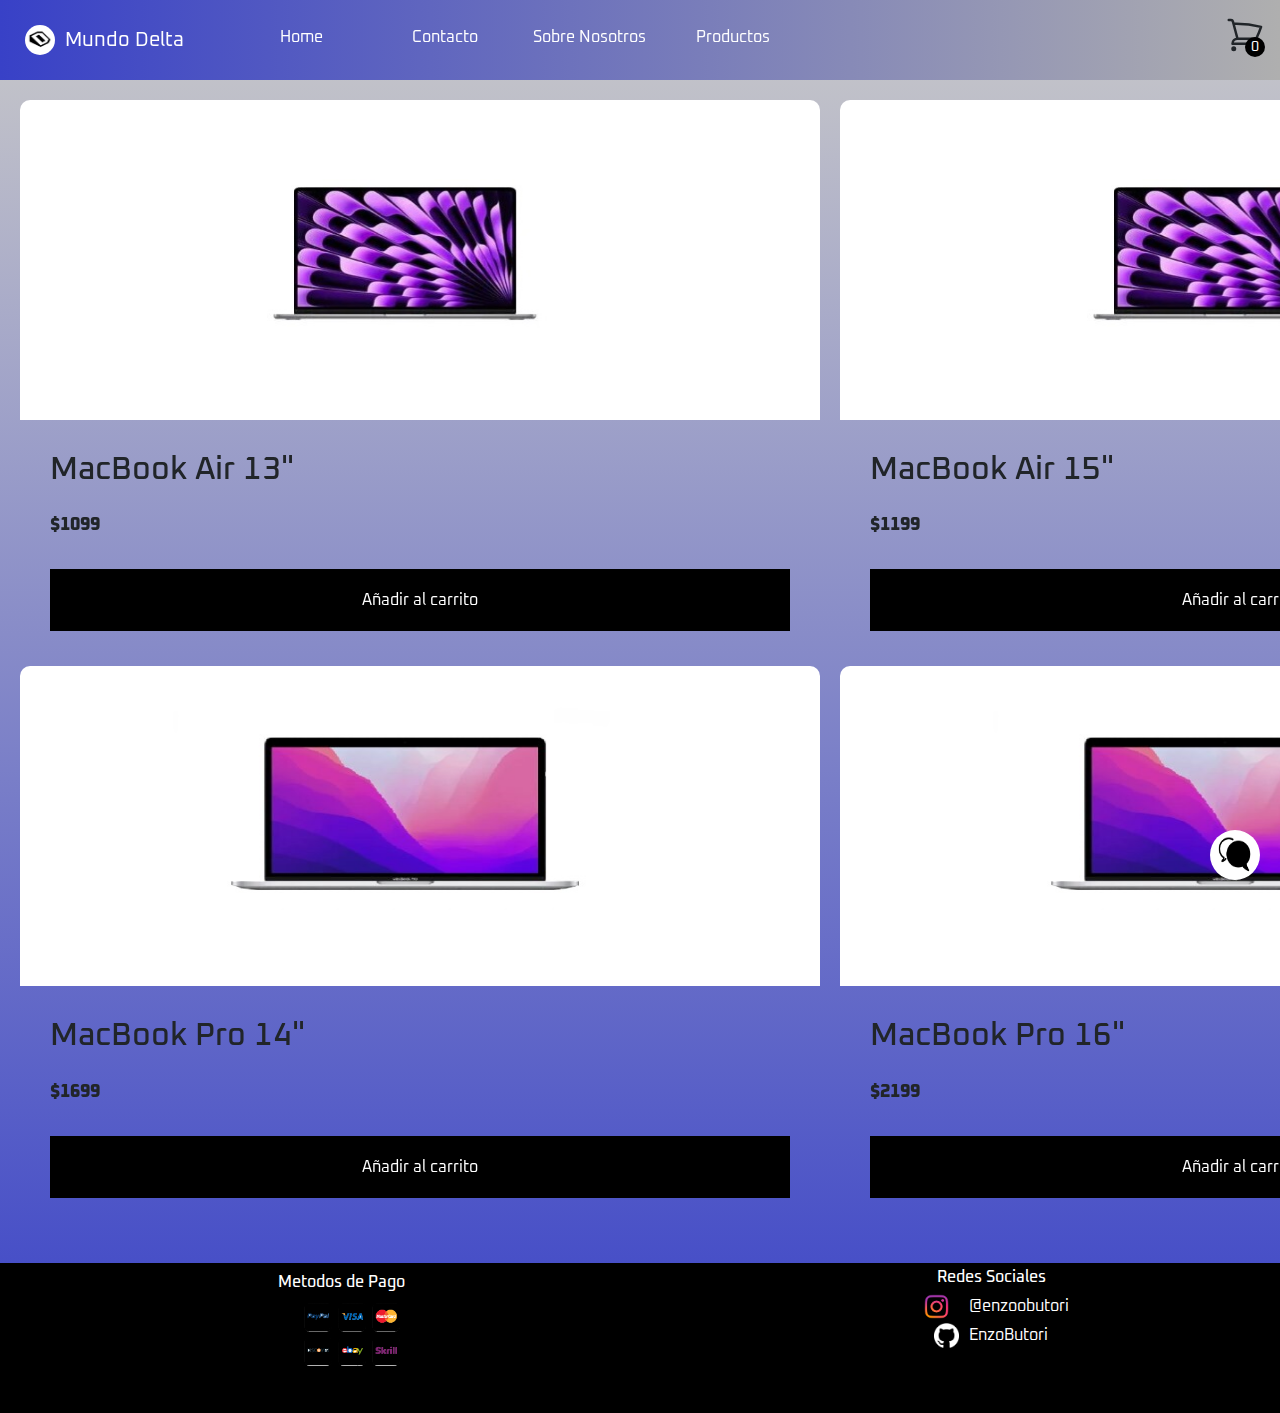
<file: pages/macbooks.html>
<!DOCTYPE html>
<html lang="en">
<head>
    <meta charset="UTF-8">
    <meta name="viewport" content="width=device-width, initial-scale=1.0">
    <link rel="preconnect" href="https://fonts.googleapis.com">
    <link rel="preconnect" href="https://fonts.gstatic.com" crossorigin>
    <link href="https://fonts.googleapis.com/css2?family=Oxanium:wght@200..800&display=swap" rel="stylesheet">
    <link href="https://cdn.jsdelivr.net/npm/bootstrap@5.3.3/dist/css/bootstrap.min.css" rel="stylesheet" integrity="sha384-QWTKZyjpPEjISv5WaRU9OFeRpok6YctnYmDr5pNlyT2bRjXh0JMhjY6hW+ALEwIH" crossorigin="anonymous">
    <link rel="stylesheet" href="https://cdnjs.cloudflare.com/ajax/libs/animate.css/4.1.1/animate.min.css">
    <link href="https://unpkg.com/aos@2.3.1/dist/aos.css" rel="stylesheet">
    <link rel="stylesheet" href="../css/estilos.css">
    <link class="icono" rel="icon" href="../Imagenes/DELTAIcon.png">
    <title>MacBooks</title>
</head>
<body class="body">
  <header class="header">
    <div class="marca">
      <a class="navimg" href="../index.html">
        <img src="../imagenes/DELTAIcon.png" alt="" width="30" height="30">
      </a>
      <a class="navbar-brand" href="../index.html">Mundo Delta</a>
    </div>
    <nav class="navbar">
      <button class="btnMenu">
        <span>
          <?xml version="1.0" ?><svg class="feather feather-align-justify" fill="none" height="24" stroke="currentColor" stroke-linecap="round" stroke-linejoin="round" stroke-width="2" viewBox="0 0 24 24" width="24" xmlns="http://www.w3.org/2000/svg"><line x1="21" x2="3" y1="10" y2="10"/><line x1="21" x2="3" y1="6" y2="6"/><line x1="21" x2="3" y1="14" y2="14"/><line x1="21" x2="3" y1="18" y2="18"/></svg>
        </span>
      </button>
      <div>
        <ul class="navul">
          <li>
            <a class="nav-link" aria-current="page" href="../index.html">Home</a>
          </li>
          <li>
            <a class="nav-link" href="./contacto.html">Contacto</a>
          </li>
          <li>
            <a class="nav-link" href="./nosotros.html">Sobre Nosotros</a>
          </li>
          <li><a class="nav-link" href="./productos.html">Productos</a></li>
        </ul>
      </div>
    </nav>
      <div class="icon-container">
        <svg xmlns="http://www.w3.org/2000/svg" fill="none" viewBox="0 0 24 24" stroke-width="1.5" stroke="currentColor" class="icon-cart">
          <path stroke-linecap="round" stroke-linejoin="round" d="M2.25 3h1.386c.51 0 .955.343 1.087.835l.383 1.437M7.5 14.25a3 3 0 0 0-3 3h15.75m-12.75-3h11.218c1.121-2.3 2.1-4.684 2.924-7.138a60.114 60.114 0 0 0-16.536-1.84M7.5 14.25 5.106 5.272M6 20.25a.75.75 0 1 1-1.5 0 .75.75 0 0 1 1.5 0Zm12.75 0a.75.75 0 1 1-1.5 0 .75.75 0 0 1 1.5 0Z" />
        </svg>
        <div class="count-products">
          <span id="contador-productos">0</span>
        </div>

        <div class="container-cart-products hidden-cart" id="container-cart-products">
          <div class="cart-products-list">
            <div class="info-cart-product">
              <span class="cantidad-productos-carrito">

              </span>
              <p class="nombre-producto">
                
              </p>
              <span class="precio-producto-carrito">
                
              </span>
            </div>
            <svg xmlns="http://www.w3.org/2000/svg" fill="none" viewBox="0 0 24 24" stroke-width="1.5" stroke="currentColor" class="icon-close">
              <path stroke-linecap="round" stroke-linejoin="round" d="M6 18 18 6M6 6l12 12" />
            </svg>
            
          </div>
          <div class="cart-total">
            <h3>Total:</h3>
              <span class="total-pagar">$${total.toFixed(2)}</span>
              <div class="finalizar-compra">
                <a href="./finalizarcompra.html">
                  <button id="openModal" class="boton botonModal" type="button">
                    <div class="fondo-boton"></div>
                    <h4>Finalizar Compra</h4>
                  </button>
                </a>
              </div>
          </div>
        </div>
      </div>
    </header>

    <div class="container-items-mc">
      <div data-aos="fade-up" data-aos-duration="1000" class="item-mc">
        <figure>
          <img src="../imagenes/macbook-air.jpg" alt="...">
        </figure>
        <div class="info-product-mc">
          <h2>MacBook Air 13"</h2>
          <p class="price">$1099</p>
          <button id="btnComprar" data-id="7">Añadir al carrito</button>
        </div>
      </div>
      <div data-aos="fade-up" data-aos-duration="2000" class="item-mc">
        <figure>
          <img src="../imagenes/macbook-air.jpg" alt="...">
        </figure>
        <div class="info-product-mc">
          <h2>MacBook Air 15"</h2>
          <p class="price">$1199</p>
          <button id="btnComprar" data-id="8" >Añadir al carrito</button>
        </div>
      </div>
      <div data-aos="fade-up" data-aos-duration="2000" class="item-mc">
        <figure>
          <img src="../imagenes/macbook-pro.jpg" alt="...">
        </figure>
        <div class="info-product-mc">
          <h2>MacBook Pro 14"</h2>
          <p class="price">$1699</p>
          <button id="btnComprar" data-id="9" >Añadir al carrito</button>
        </div>
      </div>
      <div data-aos="fade-up" data-aos-duration="2000" class="item-mc">
        <figure>
          <img src="../imagenes/macbook-pro.jpg" alt="...">
        </figure>
        <div class="info-product-mc">
          <h2>MacBook Pro 16"</h2>
          <p class="price">$2199</p>
          <button id="btnComprar" data-id="10" >Añadir al carrito</button>
        </div>
      </div>
    </div>

    <footer class="footer">
        <div class="cont-footer">
          <a href="./contacto.html">
            <img src="../imagenes/soporte.jpg" alt="">
          </a>
        </div>
  
        <article class="metodos-de-pago">
          <h6>Metodos de Pago</h6>
          <img src="../imagenes/Payment-Method-PNG-Image (1) (1).png" alt="">
          
        </article>
  
        <article class="redes">
          <h6>Redes Sociales</h6>
          <a href="https://www.instagram.com/enzoobutori/">
            <img src="../imagenes/insta.webp" alt="Instagram">
            <p>@enzoobutori</p>
          </a>
          <a href="https://github.com/EnzoButori">
            <img src="../imagenes/github.png" alt="GitHub">
            <p>EnzoButori</p>
          </a>
        </article>
      </footer>

    <script src="https://cdn.jsdelivr.net/npm/bootstrap@5.3.3/dist/js/bootstrap.bundle.min.js" integrity="sha384-YvpcrYf0tY3lHB60NNkmXc5s9fDVZLESaAA55NDzOxhy9GkcIdslK1eN7N6jIeHz" crossorigin="anonymous"></script>
    <script src="https://unpkg.com/aos@2.3.1/dist/aos.js"></script>
    <script>
      AOS.init();
    </script>
    <script  src="../js/main.js"></script>
</body>
</html>
</file>
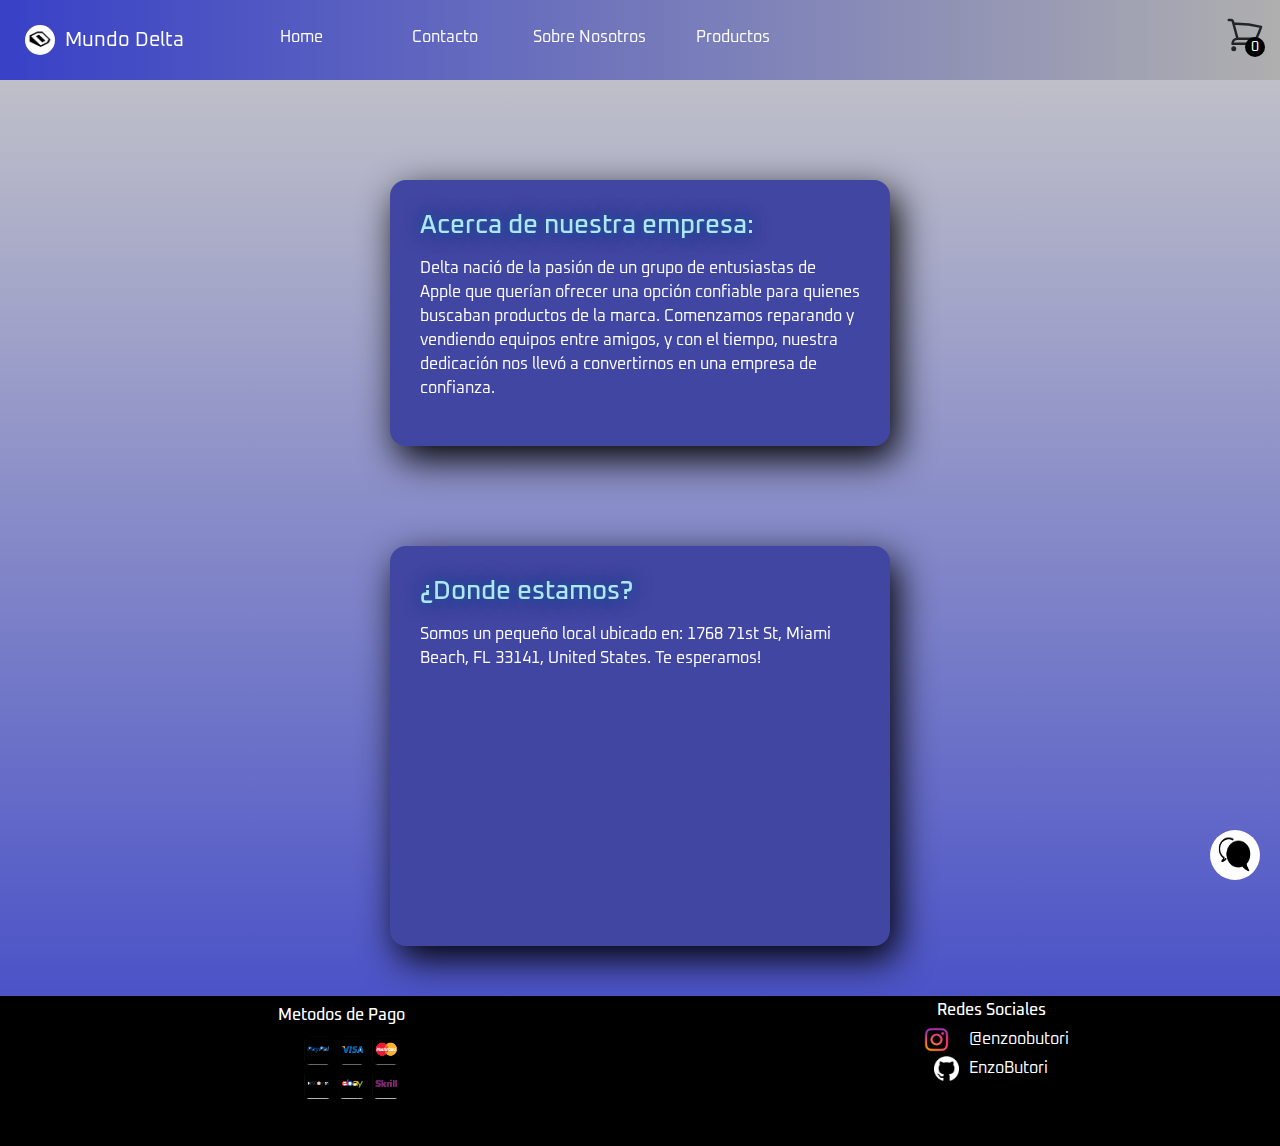
<file: pages/nosotros.html>
<!DOCTYPE html>
<html lang="en">
<head>
    <meta charset="UTF-8">
    <meta name="viewport" content="width=device-width, initial-scale=1.0">
    <link rel="preconnect" href="https://fonts.googleapis.com">
    <link rel="preconnect" href="https://fonts.gstatic.com" crossorigin>
    <link href="https://fonts.googleapis.com/css2?family=Oxanium:wght@200..800&display=swap" rel="stylesheet">
    <link href="https://cdn.jsdelivr.net/npm/bootstrap@5.3.3/dist/css/bootstrap.min.css" rel="stylesheet" integrity="sha384-QWTKZyjpPEjISv5WaRU9OFeRpok6YctnYmDr5pNlyT2bRjXh0JMhjY6hW+ALEwIH" crossorigin="anonymous">
    <link rel="stylesheet" href="https://cdnjs.cloudflare.com/ajax/libs/animate.css/4.1.1/animate.min.css">
    <link href="https://unpkg.com/aos@2.3.1/dist/aos.css" rel="stylesheet">
    <link rel="stylesheet" href="../css/estilos.css">
    <link class="icono" rel="icon" href="../Imagenes/DELTAIcon.png">
    <title>Sobre Nosotros</title>
</head>
<body class="body">
  <header class="header">
    <div class="marca">
      <a class="navimg" href="../index.html">
        <img src="../imagenes/DELTAIcon.png" alt="" width="30" height="30">
      </a>
      <a class="navbar-brand" href="../index.html">Mundo Delta</a>
    </div>
    <nav class="navbar">
      <button class="btnMenu">
        <span>
          <?xml version="1.0" ?><svg class="feather feather-align-justify" fill="none" height="24" stroke="currentColor" stroke-linecap="round" stroke-linejoin="round" stroke-width="2" viewBox="0 0 24 24" width="24" xmlns="http://www.w3.org/2000/svg"><line x1="21" x2="3" y1="10" y2="10"/><line x1="21" x2="3" y1="6" y2="6"/><line x1="21" x2="3" y1="14" y2="14"/><line x1="21" x2="3" y1="18" y2="18"/></svg>
        </span>
      </button>
      <div>
        <ul class="navul">
          <li>
            <a class="nav-link" aria-current="page" href="../index.html">Home</a>
          </li>
          <li>
            <a class="nav-link" href="./contacto.html">Contacto</a>
          </li>
          <li>
            <a class="nav-link" href="./nosotros.html">Sobre Nosotros</a>
          </li>
          <li><a class="nav-link" href="./productos.html">Productos</a></li>
        </ul>
      </div>
    </nav>
      <div class="icon-container">
        <svg xmlns="http://www.w3.org/2000/svg" fill="none" viewBox="0 0 24 24" stroke-width="1.5" stroke="currentColor" class="icon-cart">
          <path stroke-linecap="round" stroke-linejoin="round" d="M2.25 3h1.386c.51 0 .955.343 1.087.835l.383 1.437M7.5 14.25a3 3 0 0 0-3 3h15.75m-12.75-3h11.218c1.121-2.3 2.1-4.684 2.924-7.138a60.114 60.114 0 0 0-16.536-1.84M7.5 14.25 5.106 5.272M6 20.25a.75.75 0 1 1-1.5 0 .75.75 0 0 1 1.5 0Zm12.75 0a.75.75 0 1 1-1.5 0 .75.75 0 0 1 1.5 0Z" />
        </svg>
        <div class="count-products">
          <span id="contador-productos">0</span>
        </div>

        <div class="container-cart-products hidden-cart" id="container-cart-products">
          <div class="cart-products-list">
            <div class="info-cart-product">
              <span class="cantidad-productos-carrito">

              </span>
              <p class="nombre-producto">
                
              </p>
              <span class="precio-producto-carrito">
                
              </span>
            </div>
            <svg xmlns="http://www.w3.org/2000/svg" fill="none" viewBox="0 0 24 24" stroke-width="1.5" stroke="currentColor" class="icon-close">
              <path stroke-linecap="round" stroke-linejoin="round" d="M6 18 18 6M6 6l12 12" />
            </svg>
            
          </div>
          <div class="cart-total">
            <h3>Total:</h3>
              <span class="total-pagar">$${total.toFixed(2)}</span>
              <div class="finalizar-compra">
                <a href="./finalizarcompra.html">
                  <button id="openModal" class="boton botonModal" type="button">
                    <div class="fondo-boton"></div>
                    <h4>Finalizar Compra</h4>
                  </button>
                </a>
              </div>
          </div>
        </div>
      </div>
    </header>

    <section data-aos="fade-right" data-aos-duration="1500" class="About">
        <h4>Acerca de nuestra empresa:</h4>
        <p>Delta nació de la pasión de un grupo de entusiastas de Apple que querían ofrecer una opción confiable para quienes buscaban productos de la marca. Comenzamos reparando y vendiendo equipos entre amigos, y con el tiempo, nuestra dedicación nos llevó a convertirnos en una empresa de confianza.</p>
    </section>

    <section data-aos="fade-left" data-aos-duration="1500" class="location">
        <h4>¿Donde estamos?</h4>
        <p>Somos un pequeño local ubicado en: 1768 71st St, Miami Beach, FL 33141, United States. Te esperamos!</p>
        <iframe class="mapa" src="https://www.google.com/maps/embed?pb=!1m18!1m12!1m3!1d634.727046762838!2d-80.13910641090948!3d25.85109320992253!2m3!1f0!2f0!3f0!3m2!1i1024!2i768!4f13.1!3m3!1m2!1s0x88d9b2feeb4e6e1b%3A0x4d3c065752f2bd9f!2s1768%2071st%20St%2C%20Miami%20Beach%2C%20FL%2033141%2C%20USA!5e0!3m2!1sen!2sar!4v1730902651500!5m2!1sen!2sar" width="200" height="200" style="border:0;" allowfullscreen="" loading="lazy" referrerpolicy="no-referrer-when-downgrade"></iframe>
    </section>

    <footer class="footer">
        <div class="cont-footer">
          <a href="./contacto.html">
            <img src="../imagenes/soporte.jpg" alt="">
          </a>
        </div>
  
        <article class="metodos-de-pago">
          <h6>Metodos de Pago</h6>
          <img src="../imagenes/Payment-Method-PNG-Image (1) (1).png" alt="">
          
        </article>
  
        <article class="redes">
          <h6>Redes Sociales</h6>
          <a href="https://www.instagram.com/enzoobutori/">
            <img src="../imagenes/insta.webp" alt="Instagram">
            <p>@enzoobutori</p>
          </a>
          <a href="https://github.com/EnzoButori">
            <img src="../imagenes/github.png" alt="GitHub">
            <p>EnzoButori</p>
          </a>
        </article>
      </footer>

    <script src="https://cdn.jsdelivr.net/npm/bootstrap@5.3.3/dist/js/bootstrap.bundle.min.js" integrity="sha384-YvpcrYf0tY3lHB60NNkmXc5s9fDVZLESaAA55NDzOxhy9GkcIdslK1eN7N6jIeHz" crossorigin="anonymous"></script>
    <script src="https://unpkg.com/aos@2.3.1/dist/aos.js"></script>
    <script>
      AOS.init();
    </script>
    <script src="../js/main.js"></script>
</body>
</html>
</file>
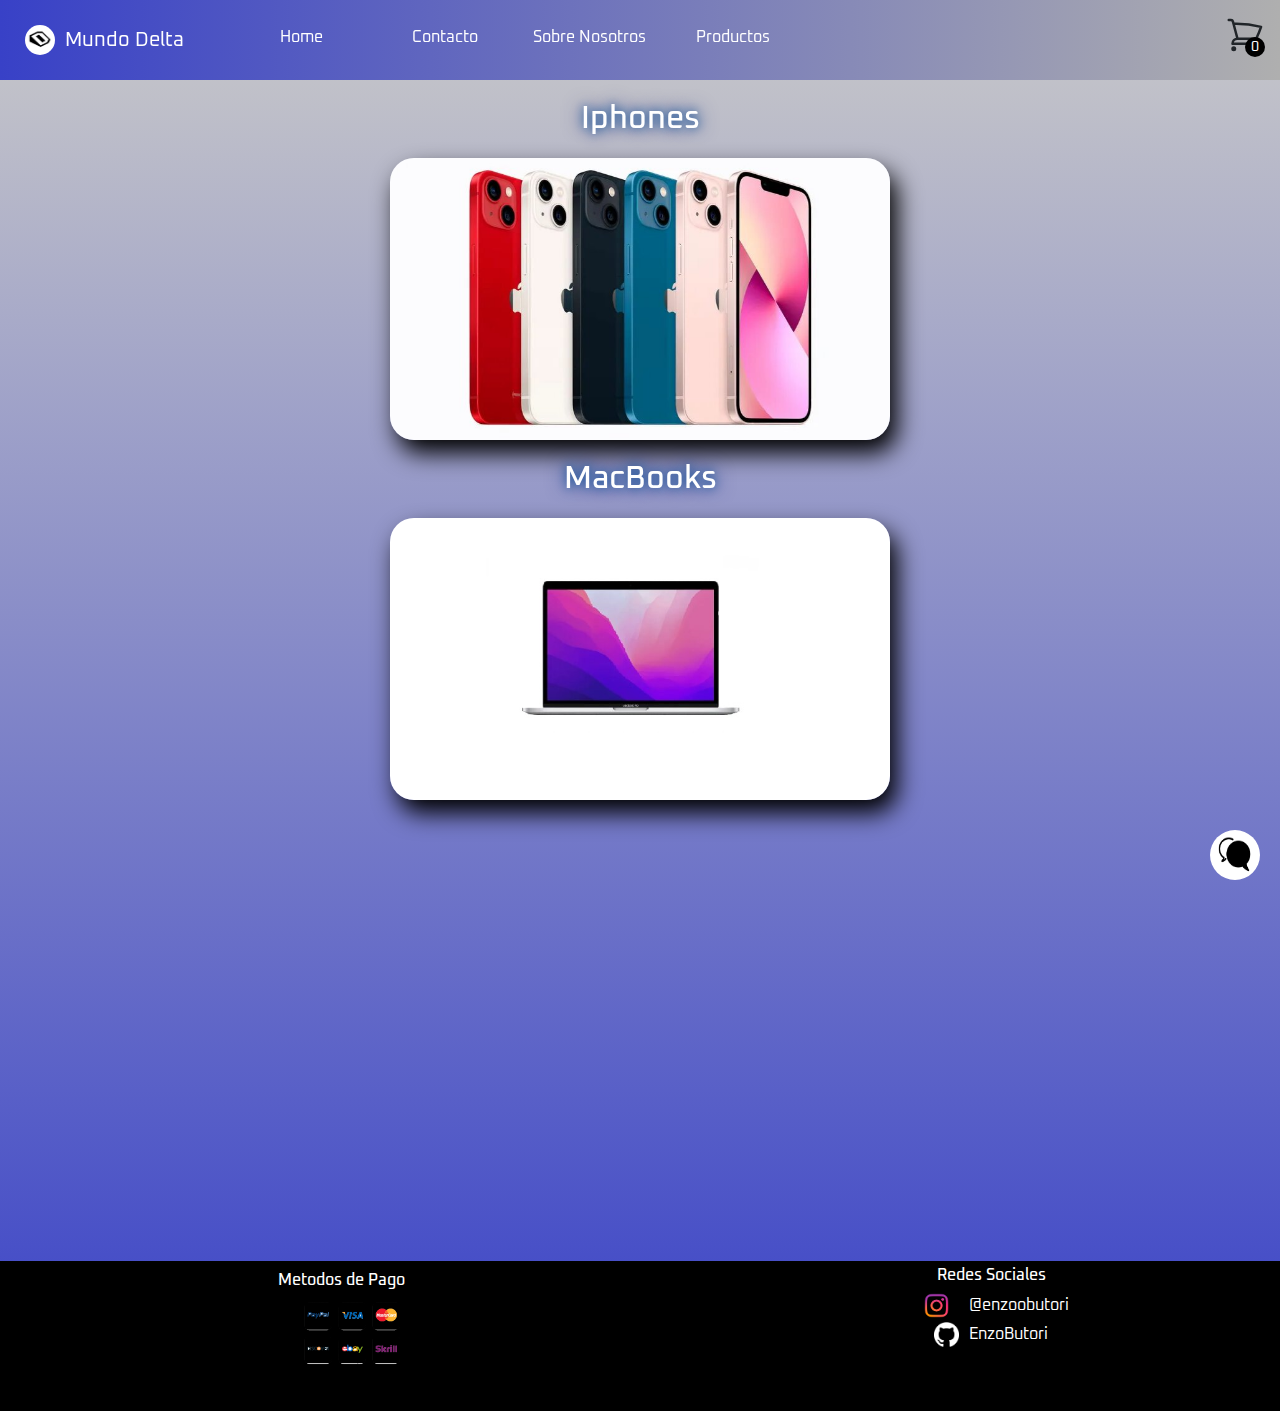
<file: pages/productos.html>
<!DOCTYPE html>
<html lang="en">
<head>
    <meta charset="UTF-8">
    <meta name="viewport" content="width=device-width, initial-scale=1.0">
    <link rel="preconnect" href="https://fonts.googleapis.com">
    <link rel="preconnect" href="https://fonts.gstatic.com" crossorigin>
    <link href="https://fonts.googleapis.com/css2?family=Oxanium:wght@200..800&display=swap" rel="stylesheet">
    <link href="https://cdn.jsdelivr.net/npm/bootstrap@5.3.3/dist/css/bootstrap.min.css" rel="stylesheet" integrity="sha384-QWTKZyjpPEjISv5WaRU9OFeRpok6YctnYmDr5pNlyT2bRjXh0JMhjY6hW+ALEwIH" crossorigin="anonymous">
    <link rel="stylesheet" href="https://cdnjs.cloudflare.com/ajax/libs/animate.css/4.1.1/animate.min.css">
    <link href="https://unpkg.com/aos@2.3.1/dist/aos.css" rel="stylesheet">
    <link rel="stylesheet" href="../css/estilos.css">
    <link class="icono" rel="icon" href="../Imagenes/DELTAIcon.png">
    <title>Productos</title>
</head>
<body class="body">
  <header class="header">
    <div class="marca">
      <a class="navimg" href="../index.html">
        <img src="../imagenes/DELTAIcon.png" alt="" width="30" height="30">
      </a>
      <a class="navbar-brand" href="../index.html">Mundo Delta</a>
    </div>
    <nav class="navbar">
      <button class="btnMenu">
        <span>
          <?xml version="1.0" ?><svg class="feather feather-align-justify" fill="none" height="24" stroke="currentColor" stroke-linecap="round" stroke-linejoin="round" stroke-width="2" viewBox="0 0 24 24" width="24" xmlns="http://www.w3.org/2000/svg"><line x1="21" x2="3" y1="10" y2="10"/><line x1="21" x2="3" y1="6" y2="6"/><line x1="21" x2="3" y1="14" y2="14"/><line x1="21" x2="3" y1="18" y2="18"/></svg>
        </span>
      </button>
      <div>
        <ul class="navul">
          <li>
            <a class="nav-link" aria-current="page" href="../index.html">Home</a>
          </li>
          <li>
            <a class="nav-link" href="./contacto.html">Contacto</a>
          </li>
          <li>
            <a class="nav-link" href="./nosotros.html">Sobre Nosotros</a>
          </li>
          <li><a class="nav-link" href="./productos.html">Productos</a></li>
        </ul>
      </div>
    </nav>
      <div class="icon-container">
        <svg xmlns="http://www.w3.org/2000/svg" fill="none" viewBox="0 0 24 24" stroke-width="1.5" stroke="currentColor" class="icon-cart">
          <path stroke-linecap="round" stroke-linejoin="round" d="M2.25 3h1.386c.51 0 .955.343 1.087.835l.383 1.437M7.5 14.25a3 3 0 0 0-3 3h15.75m-12.75-3h11.218c1.121-2.3 2.1-4.684 2.924-7.138a60.114 60.114 0 0 0-16.536-1.84M7.5 14.25 5.106 5.272M6 20.25a.75.75 0 1 1-1.5 0 .75.75 0 0 1 1.5 0Zm12.75 0a.75.75 0 1 1-1.5 0 .75.75 0 0 1 1.5 0Z" />
        </svg>
        <div class="count-products">
          <span id="contador-productos">0</span>
        </div>

        <div class="container-cart-products hidden-cart" id="container-cart-products">
          <div class="cart-products-list">
            <div class="info-cart-product">
              <span class="cantidad-productos-carrito">

              </span>
              <p class="nombre-producto">
                
              </p>
              <span class="precio-producto-carrito">
                
              </span>
            </div>
            <svg xmlns="http://www.w3.org/2000/svg" fill="none" viewBox="0 0 24 24" stroke-width="1.5" stroke="currentColor" class="icon-close">
              <path stroke-linecap="round" stroke-linejoin="round" d="M6 18 18 6M6 6l12 12" />
            </svg>
            
          </div>
          <div class="cart-total">
            <h3>Total:</h3>
              <span class="total-pagar">$${total.toFixed(2)}</span>
              <div class="finalizar-compra">
                <a href="./finalizarcompra.html">
                  <button id="openModal" class="boton botonModal" type="button">
                    <div class="fondo-boton"></div>
                    <h4>Finalizar Compra</h4>
                  </button>
                </a>
              </div>
          </div>
        </div>
      </div>
    </header>

    <!-- Iphones -->
    <div data-aos="fade-right" data-aos-duration="1500" class="container-iphones">
      <h2 class="iphone">Iphones</h2>
        <div id="carouselExampleAutoplaying" class="carousel slide" data-bs-ride="carousel">
          <div class="carousel-inner">
            <div class="carousel-item active">
                <a href="./iphones.html">
                <img src="../imagenes/13.jpg" class="imagen-carousel w-100" alt="">
                </a>
            </div>
            <div class="carousel-item">
              <a href="./iphones.html">
                <img src="../imagenes/13Pro.jpg" class="imagen-carousel w-100" alt="">
              </a>
            </div>
            <div class="carousel-item">
              <a href="./iphones.html">
                <img src="../imagenes/14s.jpg" class="imagen-carousel w-100" alt="">
              </a>
            </div>
            <div class="carousel-item">
              <a href="./iphones.html">
                <img src="../imagenes/14Pro.jpg" class="imagen-carousel w-100" alt="">
              </a>
            </div>
            <div class="carousel-item">
              <a href="./iphones.html">
                <img src="../imagenes/15.jpg" class="imagen-carousel w-100" alt="">
              </a>
            </div>
            <div class="carousel-item">
              <a href="./iphones.html">
                <img src="../imagenes/15 Pro.jpg" class="imagen-carousel w-100" alt="">
              </a>
            </div>
          </div>
      </div>
    </div>

    <!-- MacBooks -->
    <div data-aos="fade-left" data-aos-duration="1500" class="container-macbooks">
      <h2 class="macbooks">MacBooks</h2>
      <div id="carouselExampleAutoplaying" class="carousel slide" data-bs-ride="carousel">
        <div class="carousel-inner">
          <div class="carousel-item active">
              <a href="./macbooks.html">
              <img src="../imagenes/macbook-pro.jpg" class="imagen-carousel w-100" alt="">
              </a>
          </div>
          <div class="carousel-item">
            <a href="./macbooks.html">
              <img src="../imagenes/macbook-air.jpg" class="imagen-carousel w-100" alt="">
            </a>
          </div>
        </div>
      </div>
    </div>

    <!-- AirPods -->
     <div data-aos="fade-right" data-aos-duration="1500" class="container-airpods">
      <h2 class="airpods">Airpods</h2>
      <div id="carouselExampleAutoplaying" class="carousel slide" data-bs-ride="carousel">
        <div class="carousel-inner">
          <div class="carousel-item active">
              <a href="./auriculares.html">
              <img src="../imagenes/airpods (1).jpg" class="imagen-carousel w-100" alt="">
              </a>
          </div>
          <div class="carousel-item">
            <a href="./auriculares.html">
              <img src="../imagenes/airpods-pro.jpg" class="imagen-carousel w-100" alt="">
            </a>
          </div>
          <div class="carousel-item">
            <a href="./auriculares.html">
              <img src="../imagenes/airpods-max.jpg" class="imagen-carousel w-100" alt="">
            </a>
          </div>
        </div>
      </div>
     </div>

    <!-- Footer -->
    <footer class="footer">
      <div class="cont-footer">
        <a href="./contacto.html">
          <img src="../imagenes/soporte.jpg" alt="">
        </a>
      </div>

      <article class="metodos-de-pago">
        <h6>Metodos de Pago</h6>
        <img src="../imagenes/Payment-Method-PNG-Image (1) (1).png" alt="">
        
      </article>

      <article class="redes">
        <h6>Redes Sociales</h6>
        <a href="https://www.instagram.com/enzoobutori/">
          <img src="../imagenes/insta.webp" alt="Instagram">
          <p>@enzoobutori</p>
        </a>
        <a href="https://github.com/EnzoButori">
          <img src="../imagenes/github.png" alt="GitHub">
          <p>EnzoButori</p>
        </a>
      </article>
    </footer>

    <script src="https://cdn.jsdelivr.net/npm/bootstrap@5.3.3/dist/js/bootstrap.bundle.min.js" integrity="sha384-YvpcrYf0tY3lHB60NNkmXc5s9fDVZLESaAA55NDzOxhy9GkcIdslK1eN7N6jIeHz" crossorigin="anonymous"></script>
    <script src="https://unpkg.com/aos@2.3.1/dist/aos.js"></script>
    <script>
      AOS.init();
    </script>
    <script src="../js/main.js"></script>
</body>
</html>
</file>
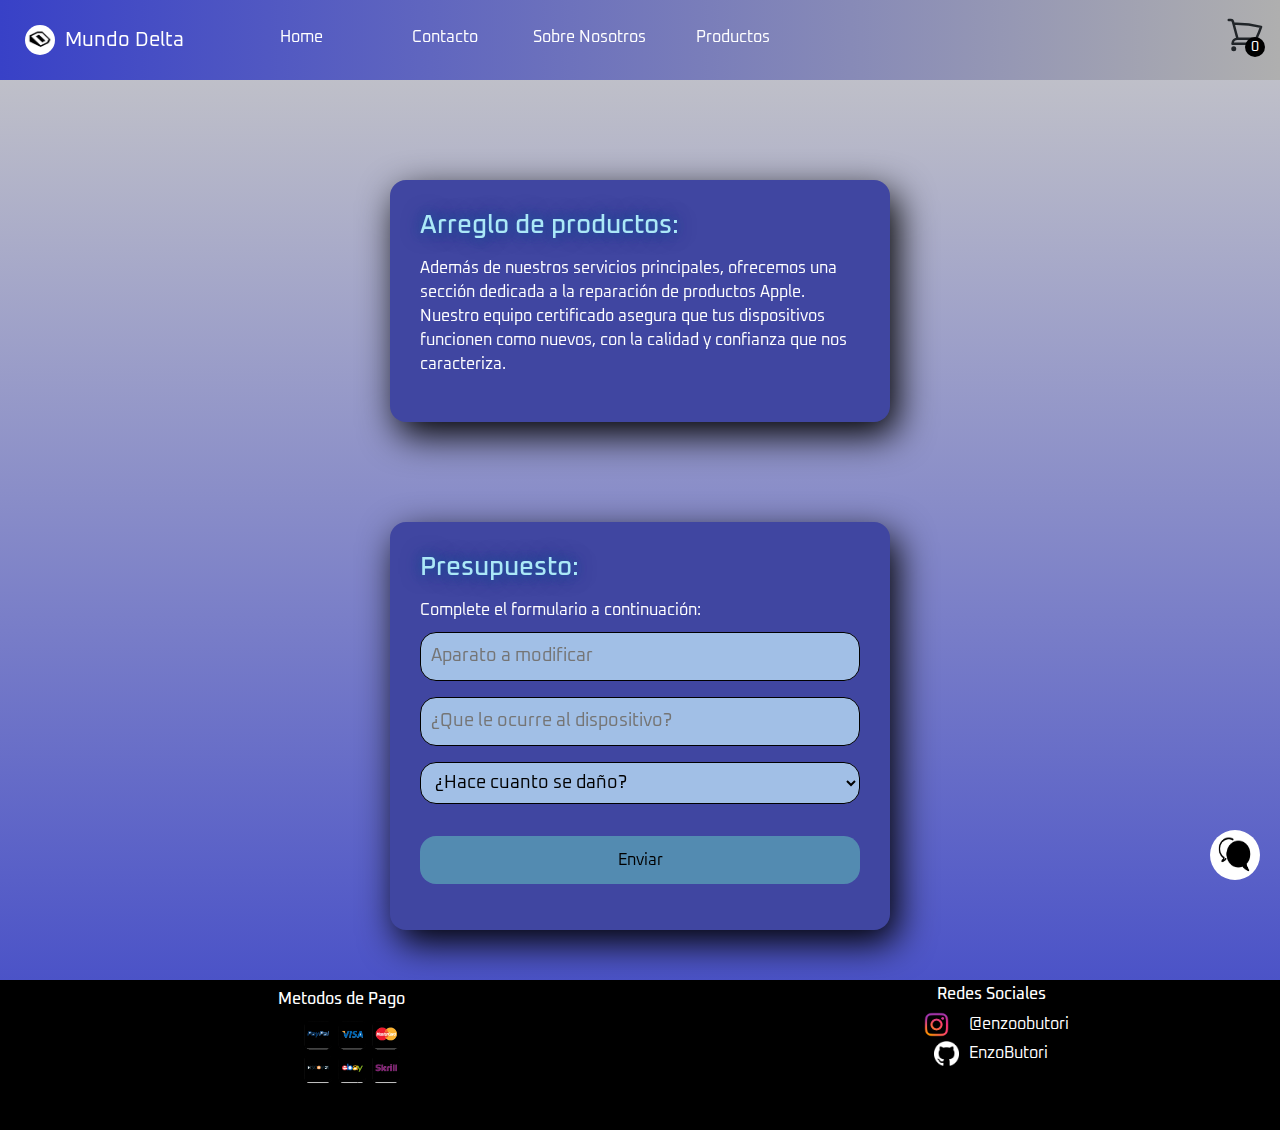
<file: pages/serviciotecnico.html>
<!DOCTYPE html>
<html lang="en">
<head>
    <meta charset="UTF-8">
    <meta name="viewport" content="width=device-width, initial-scale=1.0">
    <link rel="preconnect" href="https://fonts.googleapis.com">
    <link rel="preconnect" href="https://fonts.gstatic.com" crossorigin>
    <link href="https://fonts.googleapis.com/css2?family=Oxanium:wght@200..800&display=swap" rel="stylesheet">
    <link href="https://cdn.jsdelivr.net/npm/bootstrap@5.3.3/dist/css/bootstrap.min.css" rel="stylesheet" integrity="sha384-QWTKZyjpPEjISv5WaRU9OFeRpok6YctnYmDr5pNlyT2bRjXh0JMhjY6hW+ALEwIH" crossorigin="anonymous">
    <link rel="stylesheet" href="https://cdnjs.cloudflare.com/ajax/libs/animate.css/4.1.1/animate.min.css">
    <link href="https://unpkg.com/aos@2.3.1/dist/aos.css" rel="stylesheet">
    <link rel="stylesheet" href="../css/estilos.css">
    <link class="icono" rel="icon" href="../Imagenes/DELTAIcon.png">
    <title>Servicio Tecnico</title>
</head>
<body class="body">
  <header class="header">
    <div class="marca">
      <a class="navimg" href="../index.html">
        <img src="../imagenes/DELTAIcon.png" alt="" width="30" height="30">
      </a>
      <a class="navbar-brand" href="../index.html">Mundo Delta</a>
    </div>
    <nav class="navbar">
      <button class="btnMenu">
        <span>
          <?xml version="1.0" ?><svg class="feather feather-align-justify" fill="none" height="24" stroke="currentColor" stroke-linecap="round" stroke-linejoin="round" stroke-width="2" viewBox="0 0 24 24" width="24" xmlns="http://www.w3.org/2000/svg"><line x1="21" x2="3" y1="10" y2="10"/><line x1="21" x2="3" y1="6" y2="6"/><line x1="21" x2="3" y1="14" y2="14"/><line x1="21" x2="3" y1="18" y2="18"/></svg>
        </span>
      </button>
      <div>
        <ul class="navul">
          <li>
            <a class="nav-link" aria-current="page" href="../index.html">Home</a>
          </li>
          <li>
            <a class="nav-link" href="./contacto.html">Contacto</a>
          </li>
          <li>
            <a class="nav-link" href="./nosotros.html">Sobre Nosotros</a>
          </li>
          <li><a class="nav-link" href="./productos.html">Productos</a></li>
        </ul>
      </div>
    </nav>
      <div class="icon-container">
        <svg xmlns="http://www.w3.org/2000/svg" fill="none" viewBox="0 0 24 24" stroke-width="1.5" stroke="currentColor" class="icon-cart">
          <path stroke-linecap="round" stroke-linejoin="round" d="M2.25 3h1.386c.51 0 .955.343 1.087.835l.383 1.437M7.5 14.25a3 3 0 0 0-3 3h15.75m-12.75-3h11.218c1.121-2.3 2.1-4.684 2.924-7.138a60.114 60.114 0 0 0-16.536-1.84M7.5 14.25 5.106 5.272M6 20.25a.75.75 0 1 1-1.5 0 .75.75 0 0 1 1.5 0Zm12.75 0a.75.75 0 1 1-1.5 0 .75.75 0 0 1 1.5 0Z" />
        </svg>
        <div class="count-products">
          <span id="contador-productos">0</span>
        </div>

        <div class="container-cart-products hidden-cart" id="container-cart-products">
          <div class="cart-products-list">
            <div class="info-cart-product">
              <span class="cantidad-productos-carrito">

              </span>
              <p class="nombre-producto">
                
              </p>
              <span class="precio-producto-carrito">
                
              </span>
            </div>
            <svg xmlns="http://www.w3.org/2000/svg" fill="none" viewBox="0 0 24 24" stroke-width="1.5" stroke="currentColor" class="icon-close">
              <path stroke-linecap="round" stroke-linejoin="round" d="M6 18 18 6M6 6l12 12" />
            </svg>
            
          </div>
          <div class="cart-total">
            <h3>Total:</h3>
              <span class="total-pagar">$${total.toFixed(2)}</span>
              <div class="finalizar-compra">
                <a href="./finalizarcompra.html">
                  <button id="openModal" class="boton botonModal" type="button">
                    <div class="fondo-boton"></div>
                    <h4>Finalizar Compra</h4>
                  </button>
                </a>
              </div>
          </div>
        </div>
      </div>
    </header>

    <section data-aos="fade-right" data-aos-duration="1500" class="sop">
        <h3>Arreglo de productos:</h3>
        <p>Además de nuestros servicios principales, ofrecemos una sección dedicada a la reparación de productos Apple. Nuestro equipo certificado asegura que tus dispositivos funcionen como nuevos, con la calidad y confianza que nos caracteriza.</p>
    </section>

    <section data-aos="fade-left" data-aos-duration="1500" class="presupuesto">
        <h3>Presupuesto: </h3>
        <p>Complete el formulario a continuación: </p>
        <form action="/submit" method="post">
            <input class="controls" type="text" name="ap" id="ap" placeholder="Aparato a modificar">
            <input class="controls" type="text" name="mod" id="mod" placeholder="¿Que le ocurre al dispositivo?">
            <select class="controls">
                <option value="">¿Hace cuanto se daño?</option>
                <option value="menos1dia">Menos de 1 Día</option>
                <option value="2dias">2 Días</option>
                <option value="3dias">3 Días o más</option>
            </select>
            <input class="botons" type="submit" value="Enviar">
        </form>
        

    </section>

    <footer class="footer">
        <div class="cont-footer">
          <a href="./contacto.html">
            <img src="../imagenes/soporte.jpg" alt="">
          </a>
        </div>
  
        <article class="metodos-de-pago">
          <h6>Metodos de Pago</h6>
          <img src="../imagenes/Payment-Method-PNG-Image (1) (1).png" alt="">
          
        </article>
  
        <article class="redes">
          <h6>Redes Sociales</h6>
          <a href="https://www.instagram.com/enzoobutori/">
            <img src="../imagenes/insta.webp" alt="Instagram">
            <p>@enzoobutori</p>
          </a>
          <a href="https://github.com/EnzoButori">
            <img src="../imagenes/github.png" alt="GitHub">
            <p>EnzoButori</p>
          </a>
        </article>
      </footer>
    <script src="https://cdn.jsdelivr.net/npm/bootstrap@5.3.3/dist/js/bootstrap.bundle.min.js" integrity="sha384-YvpcrYf0tY3lHB60NNkmXc5s9fDVZLESaAA55NDzOxhy9GkcIdslK1eN7N6jIeHz" crossorigin="anonymous"></script>
    <script src="https://unpkg.com/aos@2.3.1/dist/aos.js"></script>
    <script>
      AOS.init();
    </script>
    <script src="../js/main.js"></script>
</body>
</html>
</file>
<file: css/estilos.css>
/* header */
.header {
  display: flex;
  align-items: center;
  position: sticky;
  top: 0;
  z-index: 1000;
  background: linear-gradient(to right, #3841c7, #afafaf);
  height: 80px;
}
.header .marca {
  display: flex;
  align-items: center;
  margin: 15px;
  font-size: 20px;
  color: #fff;
}
.header .navimg {
  margin: 10px;
}
.header .navimg img {
  border-radius: 50%;
}
.header .navbar {
  display: flex;
  justify-content: center;
  align-items: center;
  margin-top: 16px;
}
.header li {
  color: #fff;
  text-decoration: none;
  list-style: none;
  display: inline-block;
  justify-content: center;
  text-align: center;
  align-items: center;
  margin: 10px;
  width: 120px;
  height: 30px;
}
.header li:hover, .header li a:hover {
  background: #80b2eb;
  border-radius: 12px;
}
.header .btnMenu {
  position: relative;
  display: none;
  width: 40px;
  height: 40px;
  background-color: transparent;
  border: #616161;
  cursor: pointer;
}

.empty-cart-message {
  display: flex;
  justify-content: center;
  align-items: center;
}

.icon-container {
  position: absolute;
  top: 15px;
  right: 15px;
  width: 40px;
  height: 40px;
}

.icon-container:hover {
  cursor: pointer;
}

#contador-productos {
  position: absolute;
  font-size: 14px;
  top: 55%;
  right: 0;
  background-color: #000;
  color: #fff;
  width: 20px;
  height: 20px;
  display: flex;
  justify-content: center;
  align-items: center;
  border-radius: 50%;
}

.container-cart-products {
  position: absolute;
  top: 50px;
  right: 20px;
  background-color: #fff;
  width: 400px;
  z-index: 1;
  box-shadow: 0 10px 20px rgba(0, 0, 0, 0.2);
  border-radius: 10px;
  display: none;
  cursor: auto;
}

.cart-products-list {
  display: flex;
  padding: 20px;
  font-size: 16px;
  color: #333;
  justify-content: space-between;
}

.cart-product {
  display: flex;
  align-items: center;
  justify-content: space-between;
  padding: 15px 20px;
  border-bottom: 1px solid #ddd;
}

.info-cart-product {
  display: flex;
  justify-content: space-between;
  align-items: center;
  gap: 10px;
  flex-grow: 1;
}

.cantidad-productos-carrito {
  font-size: 16px;
  color: #555;
  width: 20px;
  text-align: center;
}

.nombre-producto {
  display: flex;
  align-items: center;
  padding: 20px;
  font-size: 14px;
  color: #333;
  justify-content: space-between;
}

.info-cart-product {
  display: flex;
  justify-content: space-between;
  flex: 0.8;
}

.precio-producto-carrito {
  font-weight: 700;
  color: #000;
  min-width: 50px;
  text-align: right;
}

.quantity-buttons {
  display: flex;
  align-items: center;
  gap: 5px;
}

.quantity-button {
  cursor: pointer;
  background-color: #ddd;
  border: none;
  border-radius: 5px;
  width: 25px;
  height: 25px;
  font-size: 18px;
  display: flex;
  align-items: center;
  justify-content: center;
  color: #333;
}

.quantity-button:hover {
  background-color: #ccc;
}

.icon-close {
  cursor: pointer;
  width: 25px;
  height: 25px;
  color: #333;
}

.icon-close:hover {
  color: #00d9ff;
}

.cart-total {
  display: flex;
  justify-content: space-between;
  align-items: center;
  position: relative;
  padding: 20px;
  font-size: 18px;
  font-weight: 700;
  color: #333;
}
.cart-total .total-pagar {
  display: inherit;
  font-size: 20px;
  font-weight: 900;
  color: #000;
}
.cart-total .boton {
  position: relative;
  background-color: #000000;
  color: #fff;
  border: none;
  border-radius: 10px;
  padding: 10px 15px;
  z-index: 2;
  cursor: pointer;
  overflow: hidden;
}
.cart-total .boton h4 {
  position: relative;
  z-index: 3;
  font-size: 16px;
  margin: 0;
  color: #fff;
}
.cart-total .fondo-boton {
  position: absolute;
  z-index: 1;
  top: -8px;
  left: -8px;
  right: -8px;
  bottom: -8px;
  border-radius: 15px;
  background-image: linear-gradient(45deg, #7bc4ee, #1d5ca3, #2731bb, #7bc4ee, #1d5ca3, #2731bb, #7bc4ee);
  background-size: 800%;
  filter: blur(10px);
  animation: glow 20s linear infinite;
}
.cart-total .boton:hover {
  transition: all 0.3s;
  transform: scale(1.07);
}
@keyframes glow {
  0% {
    background-position: 0 0;
  }
  50% {
    background-position: 400% 0;
  }
  100% {
    background-position: 0 0;
  }
}

/* footer */
.cont-footer img {
  margin: 20px;
  height: 50px;
  width: 50px;
  position: fixed;
  bottom: 0;
  right: 0;
  border-radius: 50%;
}

.cont-footer img:hover {
  transition: all 0.5s;
  transform: scale(1.1);
}

.footer {
  background-color: #000000;
  height: 150px;
  display: flex;
  justify-content: space-around;
  padding: 0 20px;
  bottom: 0;
}
.footer .metodos-de-pago {
  display: flex;
  flex-direction: column;
  justify-content: left;
  width: 30%;
}
.footer .metodos-de-pago h6 {
  margin: 10px;
  margin-left: 10px;
  justify-content: left;
  color: #ffffff;
}
.footer .metodos-de-pago img {
  max-height: 120px;
  width: 120px;
  margin-left: 20px;
}
.footer .redes {
  display: flex;
  flex-direction: column;
  align-items: center;
  width: 30%;
}
.footer .redes h6 {
  margin: 5px;
  color: #ffffff;
}
.footer .redes a {
  display: flex;
  text-align: center;
  justify-content: center;
  margin: 2px;
  height: 25px;
  text-decoration: none;
  color: white;
}
.footer .redes img {
  height: 25px;
  margin-right: 10px;
}

/* Linea separadora */
.linea {
  margin: 5px;
  background-color: #4f69f8;
  height: 5px;
}

/* Body todas paginas*/
.body {
  font-family: "Oxanium", sans-serif;
  font-optical-sizing: auto;
  background-image: linear-gradient(to top, #3841c7 0%, #c9c9c9 100%);
}

/* Banner */
.introbanner {
  height: 300px;
  position: relative;
}
.introbanner h1 {
  color: #ffffff;
  text-shadow: 0px 0px 10px #1f5a9e, 0px 0px 20px #0c2f7c;
  position: absolute;
  top: 50%;
  left: 50%;
  transform: translate(-50%, -50%);
  text-align: center;
  width: 100%;
}

/* Bienvenida */
.intro h2 {
  display: grid;
  place-items: center;
  color: #ffffff;
  text-shadow: 0px 0px 10px #1f5a9e, 0px 0px 20px #0c2f7c;
}
.intro .parrafo {
  color: #000000;
  display: grid;
  place-self: center;
  width: 50%;
  text-shadow: 1px 1px 10px #40aadb;
  margin: 10px;
}

#check {
  display: none;
}

.content {
  display: none;
}

label {
  width: 20px;
  display: inline-block;
  margin: 5px;
  cursor: pointer;
  color: #ffffff;
  text-shadow: 0px 0px 10px #1f5a9e, 0px 0px 20px #0c2f7c;
}

/* Body index*/
.h2-index {
  margin: 20px;
  display: grid;
  place-items: center;
  color: #ffffff;
  text-shadow: 0px 0px 10px #1f5a9e, 0px 0px 20px #0c2f7c;
}

.productos {
  display: grid;
  place-self: center;
  width: 500px;
}
.productos .slide {
  margin: 20px;
  display: grid;
  place-self: center;
  width: 500px;
  border-radius: 24px;
  box-shadow: 7px 13px 25px #000;
}
.productos .slide .imagen-carousel {
  border-radius: 24px;
}
.productos .slide:hover {
  transition: all 0.5s;
  transform: scale(1.1);
}

.sobre-nosotros {
  display: grid;
  place-self: center;
  width: 500px;
}
.sobre-nosotros h2 {
  margin: 20px;
  display: grid;
  place-items: center;
  color: #ffffff;
  text-shadow: 0px 0px 10px #1f5a9e, 0px 0px 20px #0c2f7c;
}
.sobre-nosotros img {
  margin: 20px;
  display: grid;
  place-self: center;
  border-radius: 24px;
  width: 500px;
  box-shadow: 7px 13px 25px #000;
}
.sobre-nosotros img:hover {
  transition: all 0.5s;
  transform: scale(1.1);
}

.servicio {
  display: grid;
  place-self: center;
  width: 500px;
}
.servicio h2 {
  margin: 20px;
  display: grid;
  place-items: center;
  color: #ffffff;
  text-shadow: 0px 0px 10px #1f5a9e, 0px 0px 20px #0c2f7c;
}
.servicio img {
  margin: 20px;
  margin-bottom: 50px;
  width: 500px;
  border-radius: 24px;
  box-shadow: 7px 13px 25px #000;
}
.servicio img:hover {
  transition: all 0.5s;
  transform: scale(1.1);
}

/* Formulario */
.forms {
  width: 400px;
  background-color: #4046a1;
  padding: 30px;
  margin: auto;
  margin-top: 100px;
  border-radius: 16px;
  color: #abe8f7;
  text-shadow: 0px 0px 10px #1f5a9e, 0px 0px 20px #0c2f7c;
  box-shadow: 7px 13px 37px #000;
}
.forms h4 {
  font-size: 22px;
  margin-bottom: 20px;
}
.forms .botons {
  width: 100%;
  background: #538bb1;
  border: none;
  padding: 12px;
  margin: 16px 0;
  font-size: 16px;
  border-radius: 16px;
}

/* inputs */
.controls {
  width: 100%;
  background: #a1bfe6;
  padding: 10px;
  border-radius: 16px;
  margin-bottom: 16px;
  border: 1px solid #000000;
  font-size: 18px;
}

/* consulta telefonica */
.wpp {
  width: 400px;
  background-color: #4046a1;
  padding: 30px;
  margin: auto;
  margin-top: 100px;
  margin-bottom: 100px;
  border-radius: 16px;
  color: white;
  box-shadow: 7px 13px 37px #000;
}
.wpp .botons {
  width: 100%;
  background: #538bb1;
  border: none;
  padding: 12px;
  margin: 16px 0;
  font-size: 16px;
  border-radius: 16px;
}
.wpp h4 {
  color: #abe8f7;
  text-shadow: 0px 0px 10px #1f5a9e, 0px 0px 20px #0c2f7c;
}

.botons:hover {
  background-color: #54cfff;
  color: #000000;
  border: none;
  transition: all 0.2s;
  transform: scale(1.1);
}

.About {
  width: 500px;
  background-color: #4046a1;
  padding: 30px;
  margin: auto;
  margin-top: 100px;
  border-radius: 16px;
  color: white;
  box-shadow: 7px 13px 37px #000;
}
.About h4 {
  font-size: 26px;
  margin-bottom: 15px;
  color: #abe8f7;
  text-shadow: 0px 0px 10px #1f5a9e, 0px 0px 20px #0c2f7c;
}

.location {
  position: relative;
  width: 500px;
  height: 400px;
  background-color: #4046a1;
  padding: 30px;
  margin: auto;
  margin-top: 100px;
  margin-bottom: 50px;
  border-radius: 16px;
  color: white;
  box-shadow: 7px 13px 37px #000;
}
.location h4 {
  font-size: 26px;
  margin-bottom: 15px;
  color: #abe8f7;
  text-shadow: 0px 0px 10px #1f5a9e, 0px 0px 20px #0c2f7c;
}
.location .mapa {
  position: absolute;
  top: 50%;
  left: 50%;
  transform: translateX(-50%) translateY(-25%);
  border-radius: 50%;
}

.sop {
  width: 500px;
  background-color: #4046a1;
  padding: 30px;
  margin: auto;
  margin-top: 100px;
  border-radius: 16px;
  color: white;
  box-shadow: 7px 13px 37px #000;
}
.sop h3 {
  font-size: 26px;
  margin-bottom: 15px;
  color: #abe8f7;
  text-shadow: 0px 0px 10px #1f5a9e, 0px 0px 20px #0c2f7c;
}

.presupuesto {
  width: 500px;
  background-color: #4046a1;
  padding: 30px;
  margin: auto;
  margin-top: 100px;
  margin-bottom: 50px;
  border-radius: 16px;
  color: white;
  box-shadow: 7px 13px 37px #000;
}
.presupuesto h3 {
  font-size: 26px;
  margin-bottom: 15px;
  color: #abe8f7;
  text-shadow: 0px 0px 10px #1f5a9e, 0px 0px 20px #0c2f7c;
}
.presupuesto p {
  margin-bottom: 10px;
}
.presupuesto .botons {
  width: 100%;
  background: #538bb1;
  border: none;
  padding: 12px;
  margin: 16px 0;
  font-size: 16px;
  border-radius: 16px;
}
.presupuesto .botons:hover {
  background-color: #54cfff;
  color: #000000;
  border: none;
  transition: all 0.2s;
  transform: scale(1.1);
}

.slide {
  margin: 20px;
  display: grid;
  place-self: center;
  width: 500px;
  border-radius: 24px;
  box-shadow: 7px 13px 25px #000;
}
.slide .imagen-carousel {
  border-radius: 24px;
}

.slide:hover {
  transition: all 0.5s;
  transform: scale(1.1);
}

.iphone {
  margin: 20px;
  display: grid;
  place-items: center;
  color: #ffffff;
  text-shadow: 0px 0px 10px #1f5a9e, 0px 0px 20px #0c2f7c;
}

.macbooks {
  margin: 20px;
  display: grid;
  place-items: center;
  color: #ffffff;
  text-shadow: 0px 0px 10px #1f5a9e, 0px 0px 20px #0c2f7c;
}

.airpods {
  margin: 20px;
  display: grid;
  place-items: center;
  color: #ffffff;
  text-shadow: 0px 0px 10px #1f5a9e, 0px 0px 20px #0c2f7c;
}

.container-airpods {
  margin-bottom: 50px;
}

.container-items {
  display: grid;
  grid-template-columns: repeat(3, 1fr);
  gap: 20px;
  margin: 20px;
  margin-bottom: 50px;
}
.container-items .item {
  border-radius: 10px;
}
.container-items .item img {
  width: 100%;
  height: 320px;
  border-radius: 10px 10px 0 0;
  transition: all 0.5s;
}
.container-items .item figure {
  overflow: hidden;
}
.container-items .item .info-product {
  padding: 15px 30px;
  line-height: 2;
  display: flex;
  flex-direction: column;
  gap: 10px;
}
.container-items .item .info-product button {
  border: none;
  background: none;
  background-color: #000;
  color: #fff;
  padding: 15px 10px;
  cursor: pointer;
}
.container-items .item .info-product button:hover {
  background-color: #ffffff;
  color: #000;
  transform: scale(1.05);
  border-radius: 16px;
  transition: all 0.5s;
}
.container-items .item:hover {
  box-shadow: 0 10px 20px rgba(0, 0, 0, 0.2);
}
.container-items .item:hover img {
  transform: scale(1.1);
}

.price {
  font-size: 18px;
  font-weight: 900;
}

.carrito-container {
  position: relative;
  height: 15px;
}

.carrito-icono img {
  height: 20px;
  position: relative;
}
.carrito-icono img:hover {
  transform: scale(1.1);
}

#contador-carrito {
  position: absolute;
  top: -8px;
  right: -8px;
  background: red;
  color: white;
  border-radius: 50%;
  padding: 4px 8px;
  font-size: 14px;
}

.carrito-dropdown {
  display: none;
  position: absolute;
  top: 20px;
  right: 0;
  background-color: white;
  color: black;
  width: 250px;
  border: 1px solid #ccc;
  padding: 10px;
  box-shadow: 0px 4px 8px rgba(0, 0, 0, 0.2);
  z-index: 10;
}

.carrito-dropdown h2 {
  font-size: 16px;
  margin-top: 0;
}

#carrito-lista {
  list-style-type: none;
  padding: 0;
  margin: 10px 0;
}

#carrito-lista li {
  display: flex;
  justify-content: space-between;
  align-items: center;
  margin-bottom: 10px;
}

.total {
  border-top: 1px solid #ccc;
  padding-top: 10px;
  font-weight: bold;
}

.container-items-ap {
  display: grid;
  grid-template-columns: repeat(3, 1fr);
  gap: 50px;
  margin: 50px;
  margin-bottom: 250px;
}
.container-items-ap .item-ap {
  border-radius: 10px;
}
.container-items-ap .item-ap img {
  width: 100%;
  height: 250px;
  border-radius: 10px 10px 0 0;
  -o-object-fit: fill;
     object-fit: fill;
  transition: all 0.5s;
}
.container-items-ap .item-ap figure {
  overflow: hidden;
}
.container-items-ap .item-ap .info-product-ap {
  padding: 15px 30px;
  line-height: 2;
  display: flex;
  flex-direction: column;
  gap: 10px;
}
.container-items-ap .item-ap .info-product-ap button {
  border: none;
  background: none;
  background-color: #000;
  color: #fff;
  padding: 15px 10px;
  cursor: pointer;
}
.container-items-ap .item-ap .info-product-ap button:hover {
  background-color: #ffffff;
  color: #000;
  transform: scale(1.05);
  border-radius: 16px;
  transition: all 0.5s;
}
.container-items-ap .item-ap:hover {
  box-shadow: 0 10px 20px rgba(0, 0, 0, 0.2);
}
.container-items-ap .item-ap:hover img {
  transform: scale(1.1);
}

.container-items-mc {
  display: grid;
  grid-template-columns: repeat(2, 1fr);
  gap: 20px;
  margin: 20px;
  margin-bottom: 50px;
}
.container-items-mc .item-mc {
  place-self: center;
  width: 800px;
  border-radius: 10px;
}
.container-items-mc .item-mc img {
  width: 100%;
  height: 320px;
  border-radius: 10px 10px 0 0;
  transition: all 0.5s;
}
.container-items-mc .item-mc figure {
  overflow: hidden;
}
.container-items-mc .item-mc .info-product-mc {
  padding: 15px 30px;
  line-height: 2;
  display: flex;
  flex-direction: column;
  gap: 10px;
}
.container-items-mc .item-mc .info-product-mc button {
  border: none;
  background: none;
  background-color: #000;
  color: #fff;
  padding: 15px 10px;
  cursor: pointer;
}
.container-items-mc .item-mc .info-product-mc button:hover {
  background-color: #ffffff;
  color: #000;
  transform: scale(1.05);
  border-radius: 16px;
  transition: all 0.5s;
}
.container-items-mc .item-mc:hover {
  box-shadow: 0 10px 20px rgba(0, 0, 0, 0.2);
}
.container-items-mc .item-mc:hover img {
  transform: scale(1.1);
}

@media (max-width: 799px) {
  .navbar .btnMenu {
    display: flex;
    color: #fff;
    position: fixed;
    right: 10px;
  }
  .navbar .navul {
    display: none;
    flex-direction: column;
    position: fixed;
    top: 70px;
    right: 30px;
    background-color: #535abd;
    width: 200px;
    text-align: center;
    border-radius: 12px;
  }
  .navbar .navul.show {
    display: flex;
  }
  .icon-container {
    position: fixed;
    margin-right: 50px;
    align-items: center;
  }
  .container-cart-products {
    width: 350px;
  }
  .cart-products-list {
    padding: 10px;
  }
  .cart-product {
    padding: 10px;
  }
  .info-cart-product {
    gap: 5px;
  }
  .nombre-producto {
    padding: 10px;
  }
  .cart-total {
    padding: 10px;
  }
  .boton {
    padding: 5px 10px;
  }
  .intro {
    width: auto;
  }
  .intro h2 {
    display: flex;
    justify-content: center;
    align-items: center;
    text-align: center;
    font-size: auto;
  }
  .productos {
    margin-right: 40px;
    display: grid;
    place-self: center;
    width: 300px;
  }
  .productos .slide {
    margin: 20px;
    display: grid;
    place-self: center;
    width: 300px;
    border-radius: 24px;
    box-shadow: 7px 13px 25px #000;
  }
  .productos .slide .imagen-carousel {
    border-radius: 24px;
  }
  .productos .slide:hover {
    transition: all 0.5s;
    transform: scale(1.1);
  }
  .sobre-nosotros {
    margin-right: 40px;
    width: 300px;
  }
  .sobre-nosotros img {
    margin: 20px;
    display: grid;
    place-self: center;
    border-radius: 24px;
    width: 300px;
    box-shadow: 7px 13px 25px #000;
  }
  .servicio {
    margin-right: 40px;
    width: 300px;
  }
  .servicio img {
    margin: 20px;
    display: grid;
    place-self: center;
    border-radius: 24px;
    width: 300px;
    box-shadow: 7px 13px 25px #000;
  }
  .sop {
    width: 70%;
  }
  .presupuesto {
    width: 70%;
  }
  .footer {
    display: flex;
    justify-content: space-between;
  }
  .metodos-de-pago {
    width: 20%;
  }
  .metodos-de-pago h6 {
    font-size: 12px;
  }
  .metodos-de-pago img {
    max-height: 120px;
    width: 120px;
    margin-left: 20px;
  }
  .redes {
    width: 20%;
  }
  .redes h6 {
    font-size: 12px;
  }
  .redes a {
    font-size: 12px;
  }
  .redes img {
    height: 15px;
  }
  .cont-footer img {
    height: 40px;
    width: 40px;
  }
  .container-iphones {
    width: 300px;
    place-self: center;
  }
  .container-macbooks {
    width: 300px;
    place-self: center;
  }
  .container-airpods {
    width: 300px;
    place-self: center;
  }
  .slide {
    width: 300px;
  }
  .container-items-ap {
    display: grid;
    grid-template-columns: 1fr;
    gap: 50px;
    margin: 50px;
    margin-bottom: 250px;
  }
  .container-items-mc {
    grid-template-columns: repeat(1, 1fr);
    gap: 20px;
    margin: 50px;
    margin-bottom: 250px;
    width: 300px;
  }
  .container-items-mc img {
    -o-object-fit: contain;
       object-fit: contain;
    border-radius: 10px;
  }
  .container-items-mc .item-mc {
    width: 300px;
  }
  .container-items-mc .item-mc img {
    width: 100%;
    height: 120px;
    border-radius: 10px 10px 0 0;
    transition: all 0.5s;
  }
  .container-items-mc .info-product-mc {
    width: 300px;
  }
  .container-items {
    grid-template-columns: repeat(1, 1fr);
    gap: 20px;
    margin: 50px;
    margin-bottom: 250px;
  }
  .container-items img {
    -o-object-fit: contain;
       object-fit: contain;
    border-radius: 10px;
  }
  .item img {
    width: 100%;
    height: 120px;
    border-radius: 10px 10px 0 0;
    transition: all 0.5s;
  }
  .forms {
    width: 70%;
  }
  .wpp {
    width: 70%;
  }
  .About {
    width: 70%;
  }
  .location {
    width: 70%;
  }
  .location .mapa {
    width: 50%;
    height: 30%;
    margin-left: 10px;
    margin-top: 60px;
  }
  .main {
    width: 350px;
  }
  .main .datos-de-contacto {
    width: 250px;
  }
  .main .datos-de-contacto .email-compra {
    width: 250px;
  }
  .main .contenedor-productos {
    width: 250px;
  }
  .main .productos-fin {
    width: 250px;
  }
  .main .entrega {
    width: 250px;
  }
  .main .entrega .input-entrega {
    width: 250px;
  }
  .main .direccion {
    width: 250px;
  }
  .main .envio-sucursal {
    width: 250px;
  }
  .main .envio-sucursal .sucursales {
    width: 220px;
  }
  .main .pago {
    width: 250px;
  }
  .main .pago .input-pago {
    width: 250px;
  }
  .main .pago .input-corto {
    width: 250px;
  }
  .main .completar-todo {
    width: 200px;
    place-self: center;
  }
  .main .Enviar {
    width: 240px;
  }
  .completar-todo {
    display: none;
    justify-content: center;
    align-items: center;
    color: rgb(165, 0, 0);
  }
  .completar-todo.mostrar {
    display: flex;
  }
}
@media (min-width: 700px) and (max-width: 1240px) {
  .navbar .btnMenu {
    display: flex;
    color: #fff;
    position: fixed;
    right: 10px;
  }
  .navbar .navul {
    display: none;
    flex-direction: column;
    position: fixed;
    top: 70px;
    right: 30px;
    background-color: #535abd;
    width: 200px;
    text-align: center;
    border-radius: 12px;
  }
  .navbar .navul.show {
    display: flex;
  }
  .icon-container {
    position: fixed;
    margin-right: 50px;
    align-items: center;
  }
  .container-cart-products {
    width: 350px;
  }
  .cart-products-list {
    padding: 10px;
  }
  .cart-product {
    padding: 10px;
  }
  .info-cart-product {
    gap: 5px;
  }
  .nombre-producto {
    padding: 10px;
  }
  .cart-total {
    padding: 10px;
  }
  .boton {
    padding: 5px 10px;
  }
  .intro h2 {
    display: flex;
    justify-content: center;
    align-items: center;
    text-align: center;
    font-size: auto;
  }
  .location {
    margin-bottom: 300px;
  }
  .container-items-ap {
    display: grid;
    grid-template-columns: repeat(2, 1fr);
    gap: 50px;
    margin: 50px;
    margin-bottom: 250px;
  }
  .container-items-mc {
    display: grid;
    grid-template-columns: repeat(1, 1fr);
    gap: 50px;
    margin: 50px;
    margin-bottom: 250px;
  }
  .presupuesto {
    margin-bottom: 300px;
  }
  .container-items {
    display: grid;
    align-items: center;
    grid-template-columns: repeat(2, 1fr);
    gap: 30px;
    margin: 50px;
    margin-bottom: 250px;
  }
  .item img {
    width: 100%;
    height: auto;
    border-radius: 10px 10px 0 0;
    transition: all 0.5s;
  }
  .item-mc img {
    width: 100%;
    height: 120px;
    border-radius: 10px 10px 0 0;
    transition: all 0.5s;
  }
}
.main {
  display: grid;
  place-self: center;
  width: 700px;
  background-color: rgba(255, 255, 255, 0.329);
  -webkit-backdrop-filter: blur(8px);
          backdrop-filter: blur(8px);
}

.datos-de-contacto {
  margin: 20px;
  display: grid;
  place-self: center;
}
.datos-de-contacto .email-compra {
  width: 400px;
  height: 50px;
}
.datos-de-contacto .check-mail {
  display: flex;
  justify-content: center;
  align-items: center;
  margin: 5px;
}
.datos-de-contacto .check-mail p {
  display: flex;
  margin-left: 5px;
  margin-top: 18px;
  font-size: 14px;
  color: #000000;
}

h4 {
  font-size: 24px;
}

.envio-sucursal {
  display: flex;
  justify-content: center;
  align-items: center;
  width: 400px;
}
.envio-sucursal .check-sucursal {
  margin: 10px;
  width: 15px;
  height: 15px;
}
.envio-sucursal .sucursales {
  width: 370px;
  height: 30px;
}

.completar-todo {
  display: none;
  justify-content: center;
  align-items: center;
  color: rgb(165, 0, 0);
}

.completar-todo.mostrar {
  display: flex;
}

.direccion {
  width: 400px;
  height: 30px;
  margin-bottom: 10px;
}

.pago {
  margin: 20px;
  display: grid;
  place-self: center;
}
.pago h6 {
  font-size: 14px;
  margin-top: 10px;
  margin-bottom: 10px;
}
.pago .input-pago {
  width: 400px;
  height: 50px;
}
.pago .input-corto {
  display: flex;
  justify-content: center;
  align-items: center;
  width: 200px;
  height: 50px;
}

.Enviar {
  width: 400px;
  display: grid;
  place-self: center;
  background: #305fe0;
  border: none;
  padding: 12px;
  margin: 16px 0;
  font-size: 16px;
  border-radius: 16px;
  margin-bottom: 127px;
}

.Enviar:hover {
  background-color: #54cfff;
  color: #000000;
  border: none;
  transition: all 0.2s;
}

.contenedor-productos {
  width: 400px;
  margin: 20px;
  display: grid;
  place-self: center;
}

.productos-fin {
  background-color: #fff;
  padding: 15px;
  margin: 10px;
  width: 400px;
  display: grid;
  place-self: center;
  border-radius: 12px;
}
.productos-fin .fin-text {
  color: #000;
}
.productos-fin .info-producto-fin {
  display: flex;
  justify-content: space-between;
  flex: 0.8;
  align-items: center;
}
.productos-fin .precio-producto-carrito-fin {
  font-weight: 700;
  color: #000;
  min-width: 50px;
  text-align: right;
  align-items: center;
}
.productos-fin .nombre-producto-fin {
  display: flex;
  align-items: center;
  padding: 20px;
  font-size: 14px;
  color: #333;
  justify-content: space-between;
}
.productos-fin .icon-cancelar {
  cursor: pointer;
  align-items: center;
  width: 25px;
  height: 25px;
  color: #333;
}
.productos-fin .icon-cancelar:hover {
  color: #00d9ff;
}

.con-comprando {
  display: grid;
  place-self: center;
}
.con-comprando h6 {
  color: #ffffff;
  text-decoration: underline;
}

.popup-overlay {
  position: fixed;
  top: 0;
  left: 0;
  width: 100%;
  height: 100%;
  background-color: rgba(0, 0, 0, 0.6);
  z-index: 9999;
  display: flex;
  justify-content: center;
  align-items: center;
  -webkit-backdrop-filter: blur(4px);
          backdrop-filter: blur(4px);
}

.popupFin {
  background-color: #fff;
  padding: 2rem;
  border-radius: 10px;
  box-shadow: 0 4px 15px rgba(0, 0, 0, 0.3);
  z-index: 10000;
  max-width: 90%;
  width: 400px;
  text-align: center;
}
.popupFin h4 {
  font-size: 1.5rem;
  margin-bottom: 1rem;
  color: #333;
}
.popupFin svg {
  width: 30px;
  height: 30px;
  margin: 0 auto;
  fill: #4caf50;
}
.popupFin button {
  display: flex;
  justify-content: center;
  align-items: center;
  place-self: center;
  margin-top: 1.5rem;
  padding: 0.8rem 1.2rem;
  background-color: #4caf50;
  color: white;
  border: none;
  border-radius: 5px;
  cursor: pointer;
  font-size: 1rem;
  transition: background-color 0.3s ease;
}
.popupFin button:hover {
  background-color: #45a049;
}

.entrega {
  margin: 20px;
  display: grid;
  place-self: center;
}
.entrega form {
  width: 400px;
  display: grid;
}
.entrega form .input-entrega {
  height: 50px;
  width: 100%;
  margin-top: 10px;
  margin-bottom: 10px;
}/*# sourceMappingURL=estilos.css.map */
</file>
